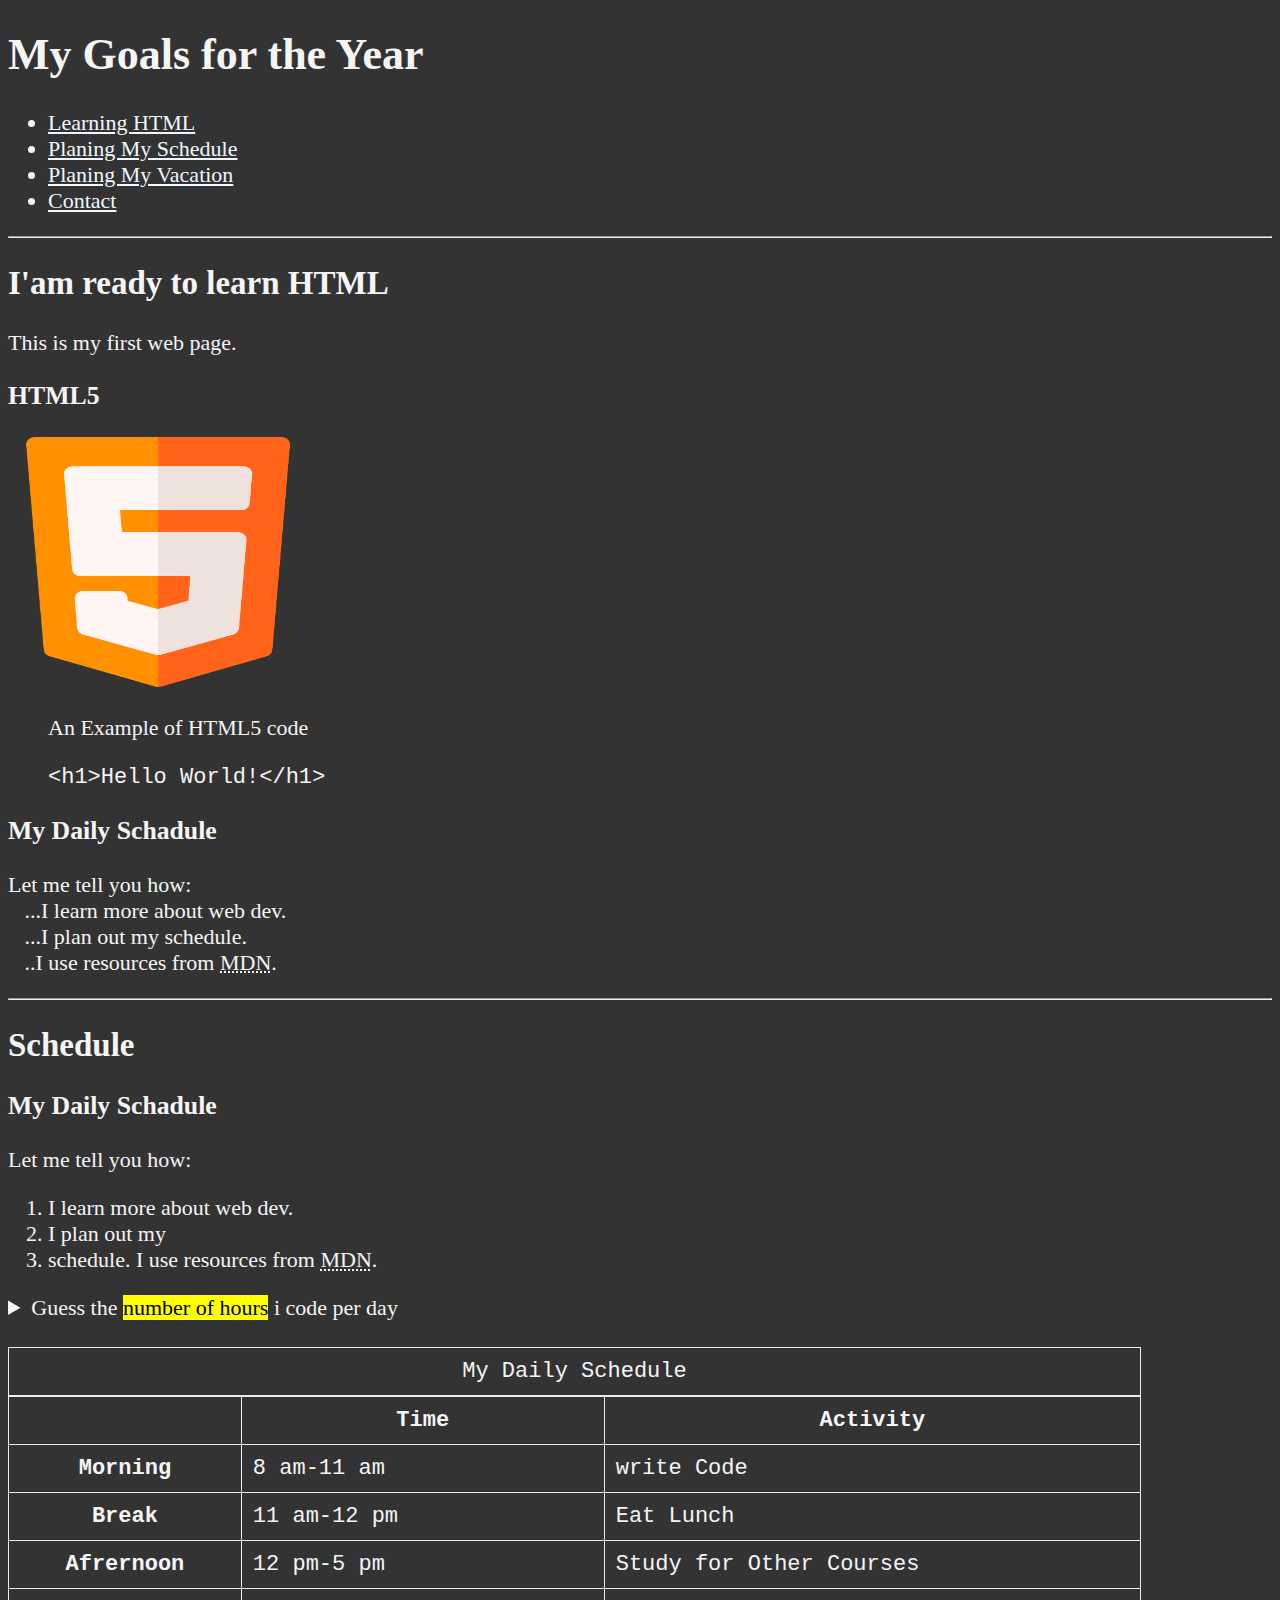
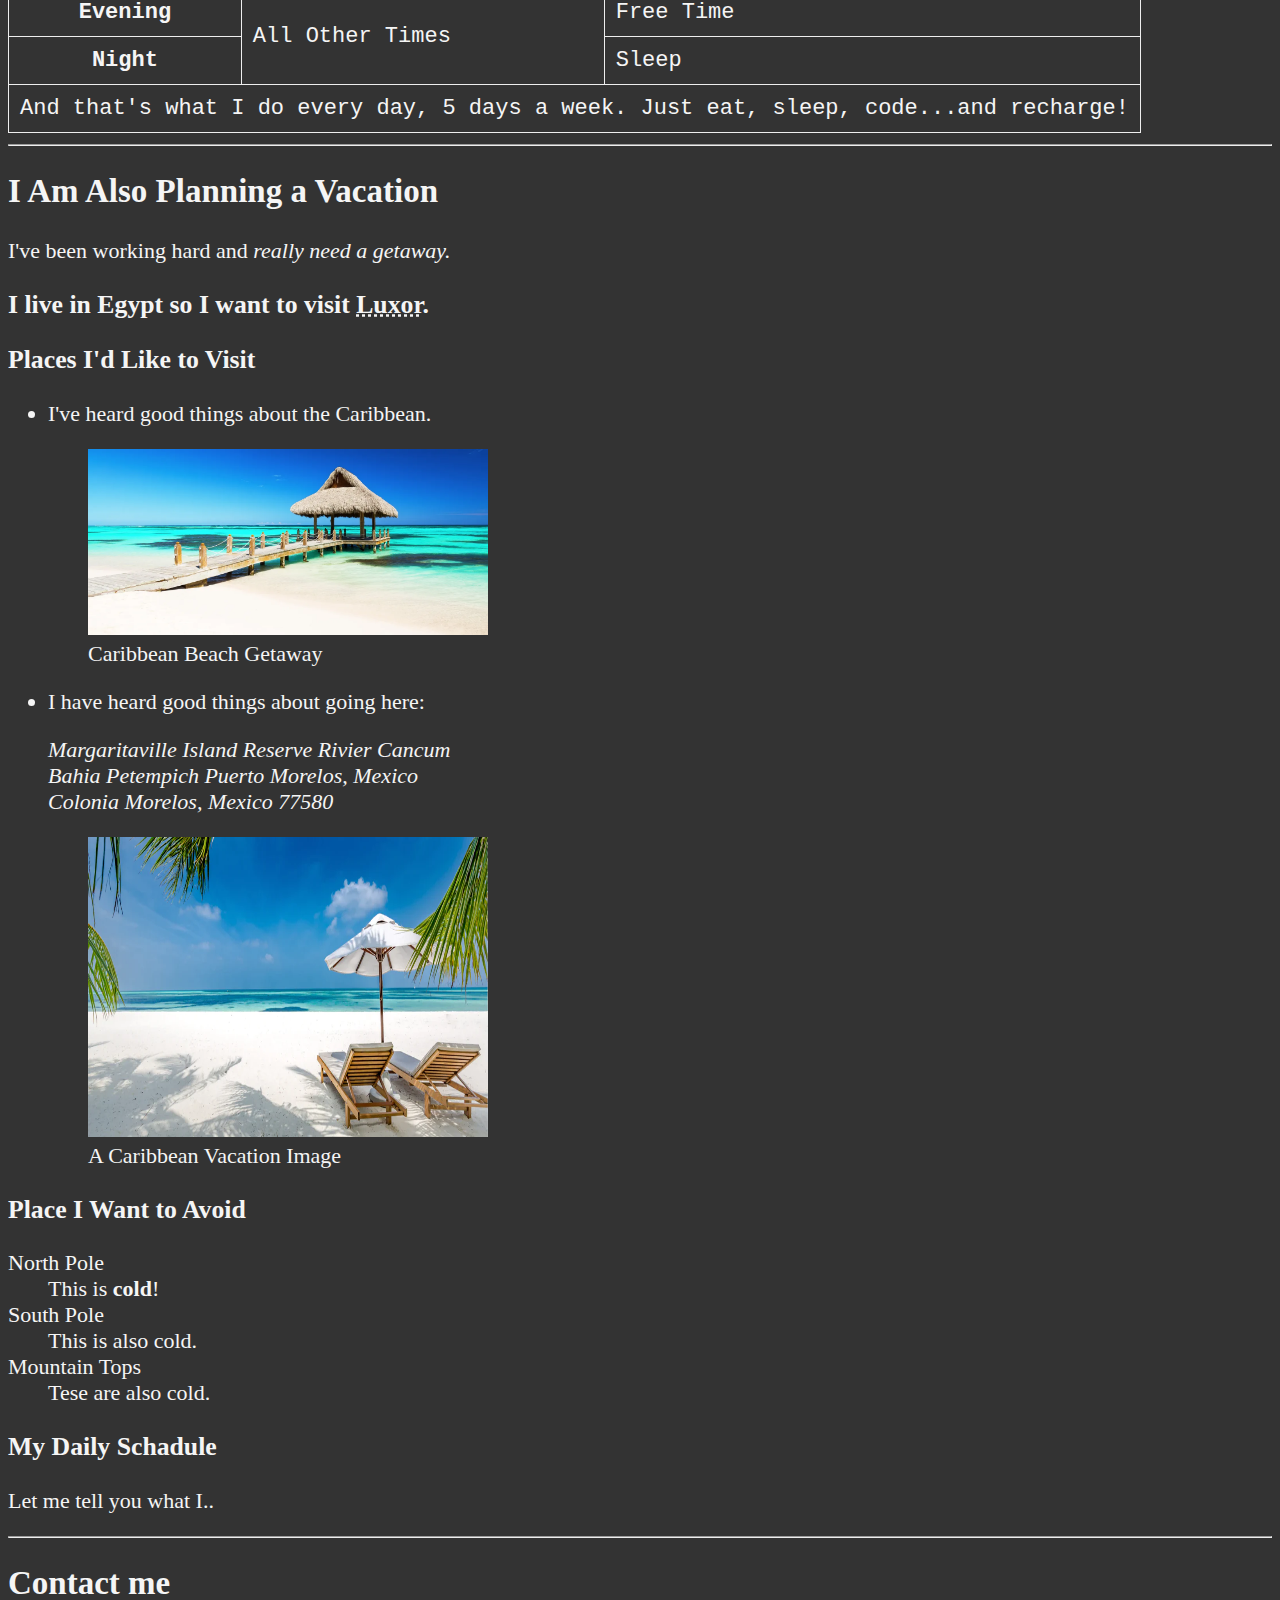
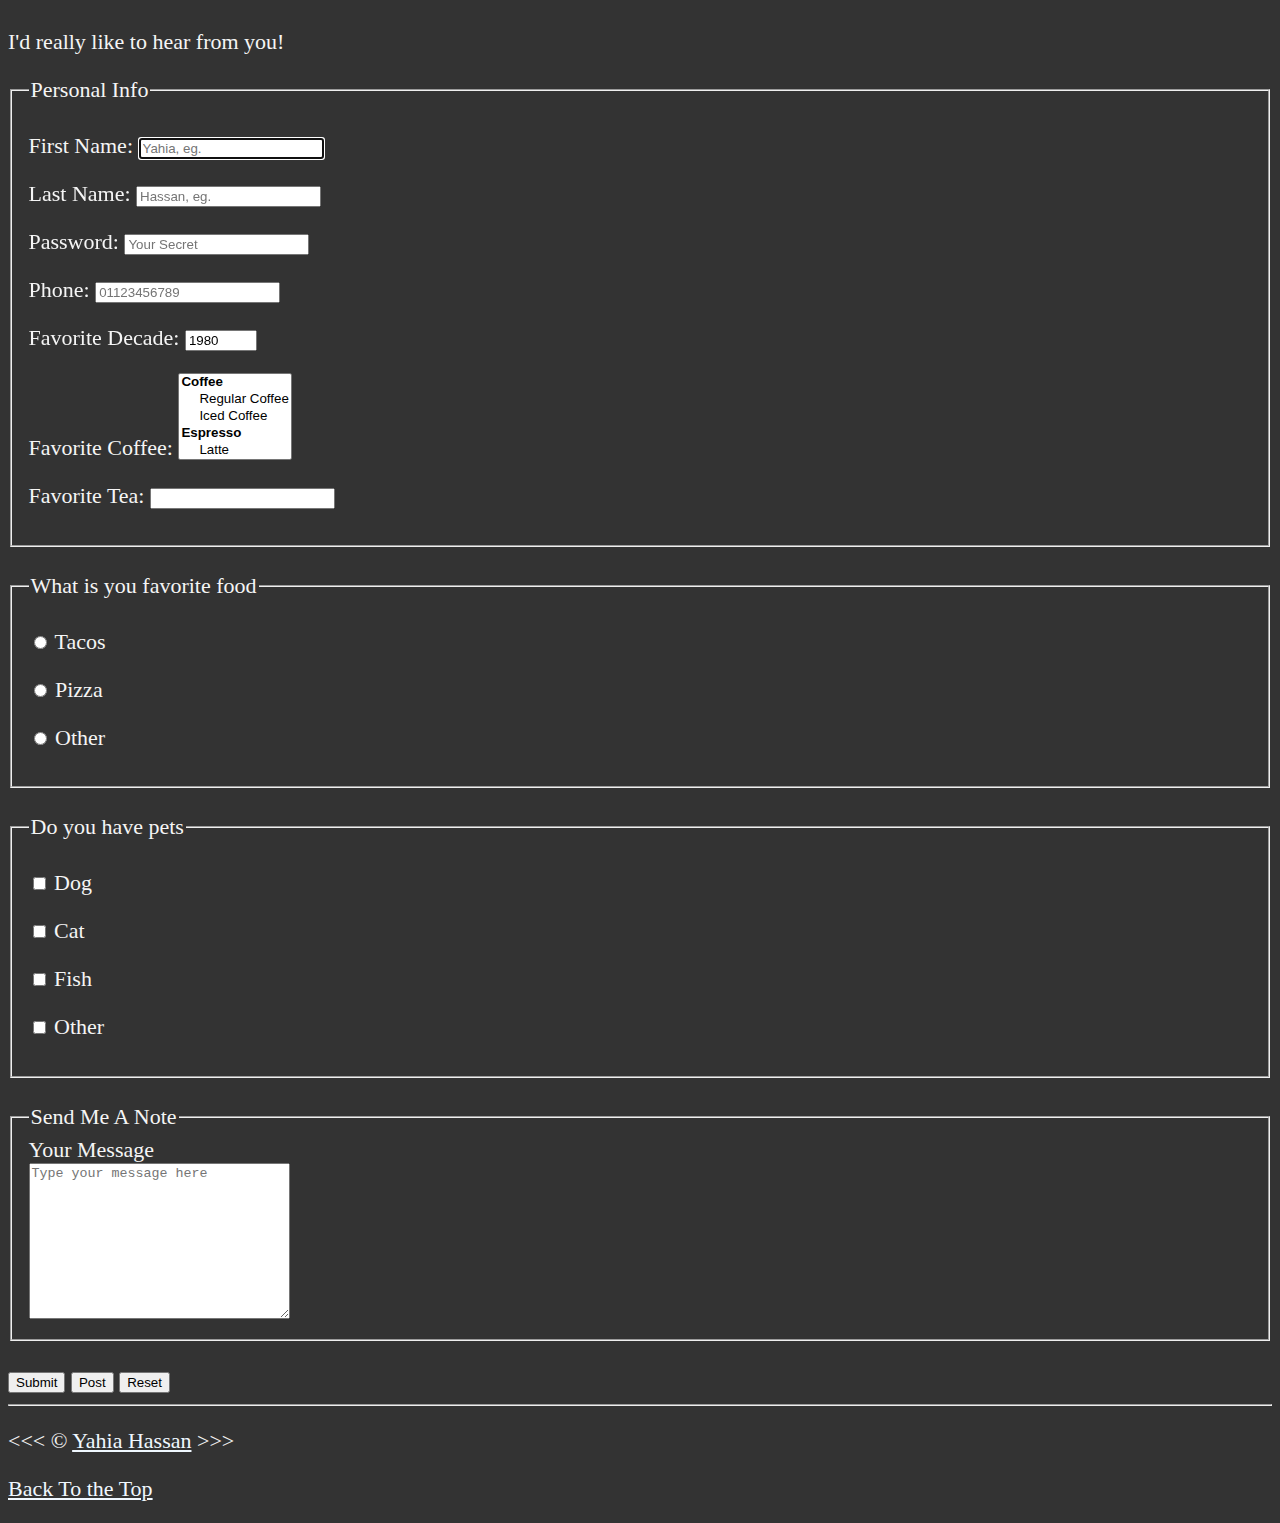
<file: #01- HTML/index.html>
<!DOCTYPE html>
<html lang="en">
  <head>
    <meta charset="UTF-8" />
    <meta name="author" content="Yahia Hassan" />
    <meta
      name="Description"
      content="This page contains all things I am learing how to create as I learn HTML."
    />
    <title>My first page</title>
    <link rel="icon" href="/img/icon.png" type="image/x-icon" />
    <link rel="stylesheet" href="main.css" type="text/css" />
  </head>

  <body>
    <header>
      <h1>My Goals for the Year</h1>
      <nav aria-label="primary-navigation">
        <ul>
          <li>
            <a href="#html">Learning HTML</a>
          </li>
          <li><a href="#schedule">Planing My Schedule</a></li>
          <li><a href="#vacation">Planing My Vacation</a></li>
          <li><a href="#contact">Contact</a></li>
        </ul>
      </nav>
    </header>
    <main>
      <hr />
      <article id="html">
        <h2>I'am ready to learn HTML</h2>
        <p>This is my first web page.</p>
        <section>
          <h3>HTML5</h3>
          <img
            src="img/icon.png"
            alt="HTML5 Logo"
            title="I am learning HTML."
            width="300"
            height="250"
          />
          <figure>
            <figcaption>An Example of HTML5 code</figcaption>
            <p><code>&lt;h1&gt;Hello World!&lt;/h1&gt;</code></p>
          </figure>
        </section>
        <section>
          <h3>My Daily Schadule</h3>
          <p>
            Let me tell you how: <br />&nbsp;&nbsp;&nbsp;...I learn more about
            web dev. <br />&nbsp;&nbsp;&nbsp;...I plan out my schedule.
            <br />&nbsp;&nbsp;&nbsp;..I use resources from
            <abbr title="Mozila Developer Network">MDN</abbr>.
          </p>
        </section>
      </article>

      <hr />

      <article id="schedule">
        <h2>Schedule</h2>
        <section>
          <h3>My Daily Schadule</h3>
          <p>Let me tell you how:</p>
          <ol>
            <li>I learn more about web dev.</li>
            <li>I plan out my</li>
            <li>
              schedule. I use resources from
              <abbr title="Mozila Developer Network">MDN</abbr>.
            </li>
          </ol>
          <aside>
            <details>
              <summary>
                Guess the <mark>number of hours</mark> i code per day
              </summary>
              <p>
                I start at <time datetime="08:00">8 am</time> and I write code
                for <time datetime="PT3H">3 hours</time> every morning.
              </p>
            </details>
          </aside>
          <br />
          <table>
            <caption>
              My Daily Schedule
            </caption>
            <thead>
              <tr>
                <th>&nbsp;</th>
                <th id="time" scope="col">Time</th>
                <th scope="col">Activity</th>
              </tr>
            </thead>
            <tbody>
              <tr>
                <th id="morning" scope="row">Morning</th>
                <td headers="time morning">
                  <time datetime="08:00">8 am</time>-<time datetime="11:00"
                    >11 am</time
                  >
                </td>
                <td>write Code</td>
              </tr>
              <tr>
                <th scope="row">Break</th>
                <td>
                  <time datetime="11:00">11 am</time>-<time datetime="12:00"
                    >12 pm</time
                  >
                </td>
                <td>Eat Lunch</td>
              </tr>
              <tr>
                <th scope="row">Afrernoon</th>
                <td>
                  <time datetime="12:00">12 pm</time>-<time datetime="17:00"
                    >5 pm</time
                  >
                </td>
                <td>Study for Other Courses</td>
              </tr>
              <tr>
                <th scope="row">Evening</th>
                <td rowspan="2">All Other Times</td>
                <td>Free Time</td>
              </tr>
              <tr>
                <th scope="row">Night</th>
                <td>Sleep</td>
              </tr>
            </tbody>
            <tfoot>
              <tr>
                <td colspan="3">
                  And that's what I do every day, 5 days a week. Just eat,
                  sleep, code...and recharge!
                </td>
              </tr>
            </tfoot>
          </table>
        </section>
      </article>

      <hr />

      <!-- br*150 -->

      <article id="vacation">
        <h2>I Am Also Planning a Vacation</h2>
        <p>I've been working hard and <em>really need a getaway.</em></p>
        <h3>
          I live in Egypt so I want to visit
          <abbr title="An acient city in Egypt">Luxor</abbr>.
        </h3>
        <section>
          <h3>Places I'd Like to Visit</h3>
          <ul>
            <li>
              <p>I've heard good things about the Caribbean.</p>

              <figure>
                <img
                  src="img/caribbean-1400x650.webp"
                  alt="Caribbean Beach"
                  title="I want to visit caribbean beach."
                  width="400"
                  loading="lazy"
                />
                <figcaption>Caribbean Beach Getaway</figcaption>
              </figure>
            </li>
            <li>
              <p>I have heard good things about going here:</p>
              <address>
                Margaritaville Island Reserve Rivier Cancum <br />
                Bahia Petempich Puerto Morelos, Mexico <br />
                Colonia Morelos, Mexico 77580 <br />
              </address>
              <figure>
                <img
                  src="img/vacation.webp"
                  alt="Cancun Vacation"
                  title="It's 5 o'clock somewhere!"
                  loading="lazy"
                  width="400"
                  height="300"
                />
                <figcaption>A Caribbean Vacation Image</figcaption>
              </figure>
            </li>
          </ul>
        </section>
        <!-- TODO: Add more places -->
        <section>
          <h3>Place I Want to Avoid</h3>
          <dl>
            <dt>North Pole</dt>
            <dd>This is <strong>cold</strong>!</dd>
            <dt>South Pole</dt>
            <dd>This is also cold.</dd>
            <dt>Mountain Tops</dt>
            <dd>Tese are also cold.</dd>
          </dl>
          <h3>My Daily Schadule</h3>
          <p>Let me tell you what I..</p>
        </section>
      </article>
      <hr />
      <!-- contact form -->
      <article id="contact">
        <h2>Contact me</h2>
        <p>I'd really like to hear from you!</p>
        <form action="https://httpbin.org/get" method="get">
          <fieldset>
            <legend>Personal Info</legend>
            <p>
              <label for="firstName">First Name: </label>
              <input
                type="text"
                name="firstName"
                id="firstName"
                placeholder="Yahia, eg."
                autocomplete="on"
                required
                autofocus
              />
            </p>
            <p>
              <label for="lastName">Last Name: </label>
              <input
                type="text"
                name="lastName"
                id="lastName"
                placeholder="Hassan, eg."
                autocomplete="on"
                required
              />
            </p>
            <p>
              <label for="password">Password: </label>
              <input
                type="password"
                name="password"
                id="password"
                placeholder="Your Secret"
                required
              />
            </p>
            <p>
              <label for="phone">Phone: </label>
              <input
                type="tel"
                name="phone"
                id="phone"
                placeholder="01123456789"
                pattern="01[0-9]{9}"
                required
              />
            </p>
            <p>
              <label for="decade">Favorite Decade: </label>
              <input
                type="number"
                name="decade"
                id="decade"
                min="1950"
                max="2020"
                step="10"
                value="1980"
                required
              />
            </p>
            <p>
              <label for="coffee">Favorite Coffee:</label>
              <select name="coffee" id="coffee" multiple size="5">
                <optgroup label="Coffee">
                  <option value="regular coffee">Regular Coffee</option>
                  <option value="iced coffee">Iced Coffee</option>
                </optgroup>
                <optgroup label="Espresso">
                  <option value="ltte">Latte</option>
                  <option value="cappuccino">Cappuccino</option>
                  <option value="cortado">Cortado</option>
                  <option value="americano">Americano</option>
                </optgroup>
                <option value="other coffee">Other</option>
              </select>
            </p>
            <p>
              <label for="tea">Favorite Tea:</label>
              <input type="text" name="tea" id="tea" list="tea-list" />
              <datalist id="tea-list">
                <option value="Red Tea"></option>
                <option value="Green Tea"></option>
                <option value="English Tea"></option>
                <option value="Bold Tea"></option>
                <option value="Ice Tea"></option>
                <option value="Other Tea"></option>
              </datalist>
            </p>
          </fieldset>
          <br />
          <fieldset>
            <legend>What is you favorite food</legend>
            <p>
              <input type="radio" name="food" id="tacos" value="tacos" />
              <label for="tacos">Tacos</label>
            </p>
            <p>
              <input type="radio" name="food" id="pizza" value="pizza" />
              <label for="pizza">Pizza</label>
            </p>
            <p>
              <input
                type="radio"
                name="food"
                id="Other food"
                value="Other Food"
              />
              <label for="Other Food">Other</label>
            </p>
          </fieldset>
          <br />
          <fieldset>
            <legend>Do you have pets</legend>
            <p>
              <input type="checkbox" id="dog" name="dog" value="dog"/>
              <label for="dog">Dog</label>
            </p>
            <p>
              <input type="checkbox" id="cat" name="cat" value="cat"/>
              <label for="cat">Cat</label>
            </p>
            <p>
              <input type="checkbox" id="fish" name="fish" value="fish"/>
              <label for="fish">Fish</label>
            </p>
            <p>
              <input type="checkbox" id="otherPiots" name="otherPiots" value="otherPiots"/>
              <label for="otherPiots">Other</label>
            </p>
          </fieldset>
          <br>
          <fieldset>
            <legend>Send Me A Note</legend>
            <label for="message">Your Message</label>
            <br>
            <textarea name="message" id="message" cols="30" rows="10" placeholder="Type your message here"></textarea>
          </fieldset>
          <br>
          <button type="submit">Submit</button>
          <button type="submit" formaction="https://htttpbin.org/post" formmethod="post">Post</button>
          <button type="reset">Reset</button>
        </form>
      </article>
    </main>

    <hr />

    <footer>
      <p>
        &lt;&lt;&lt; &copy; <a href="about.html">Yahia Hassan</a> &gt;&gt;&gt;
      </p>
      <p>
        <a href="#">Back To the Top</a>
      </p>
    </footer>
  </body>
</html>
</file>
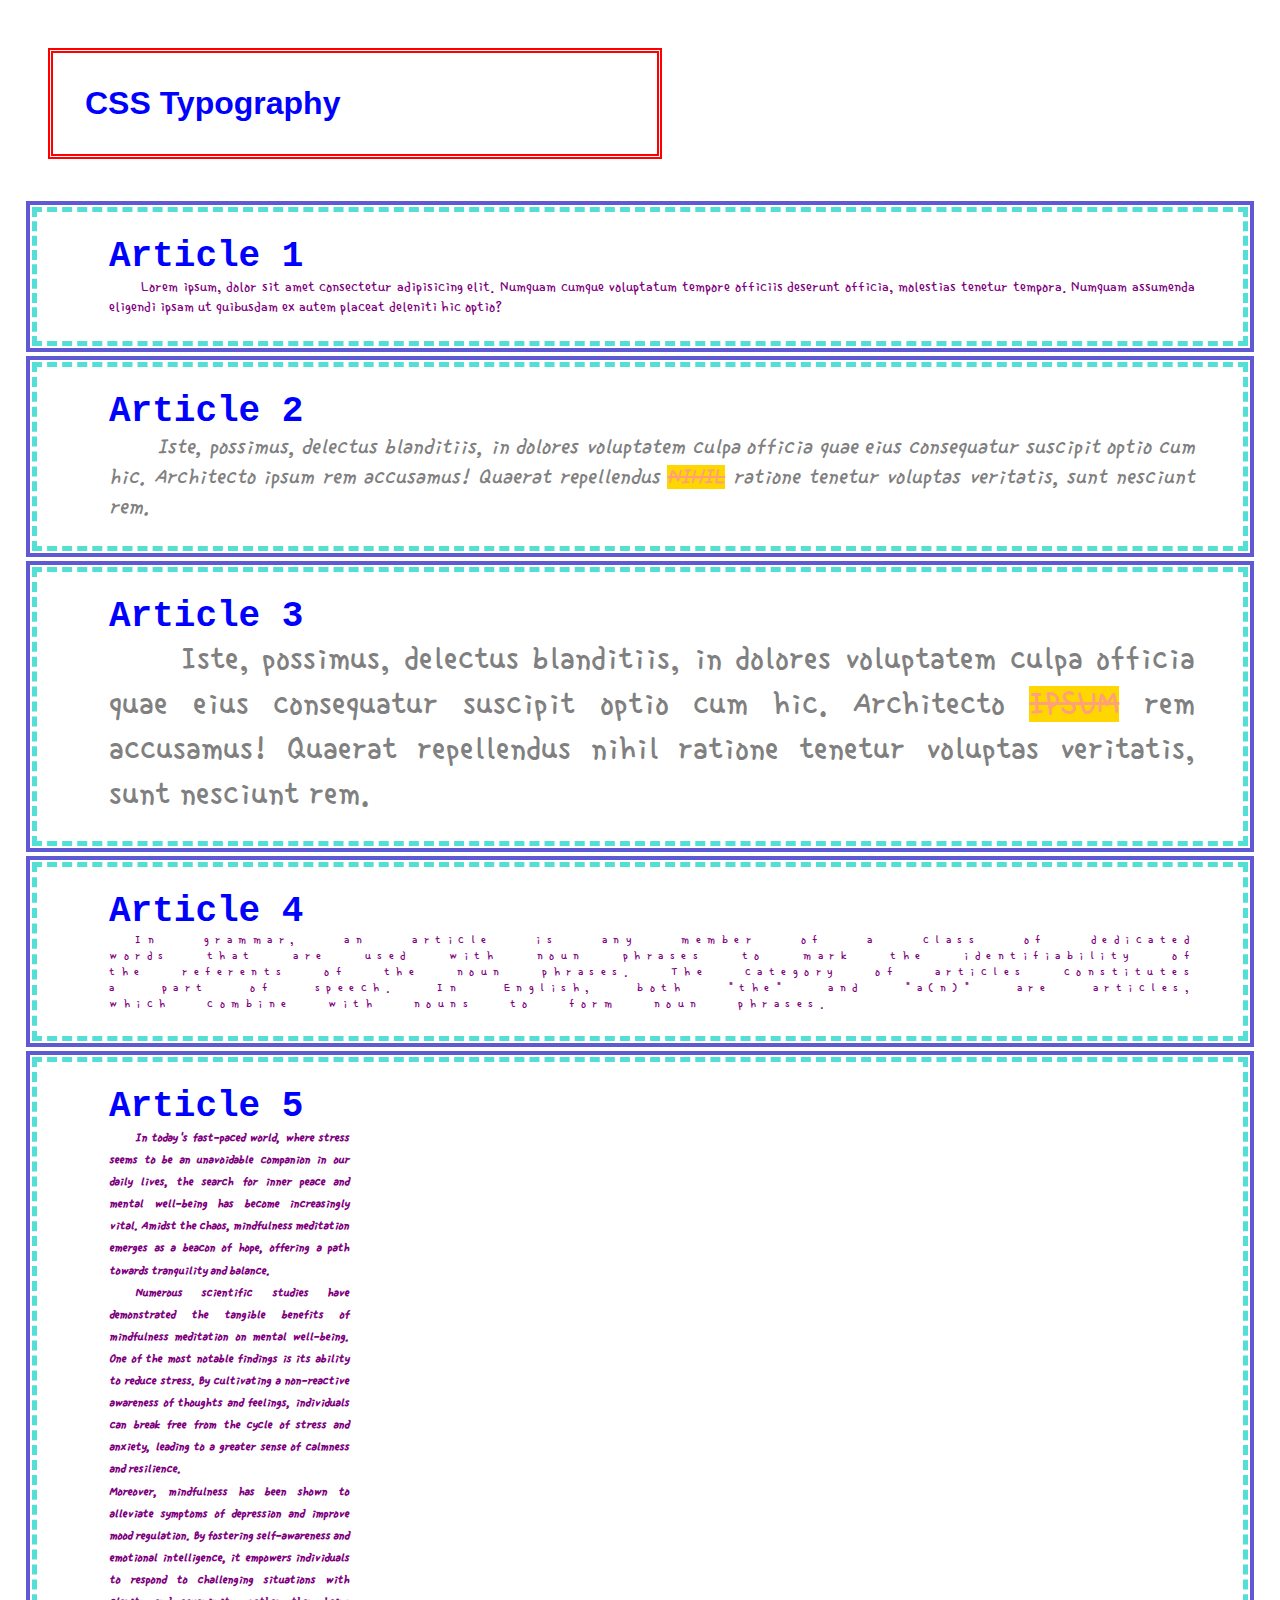
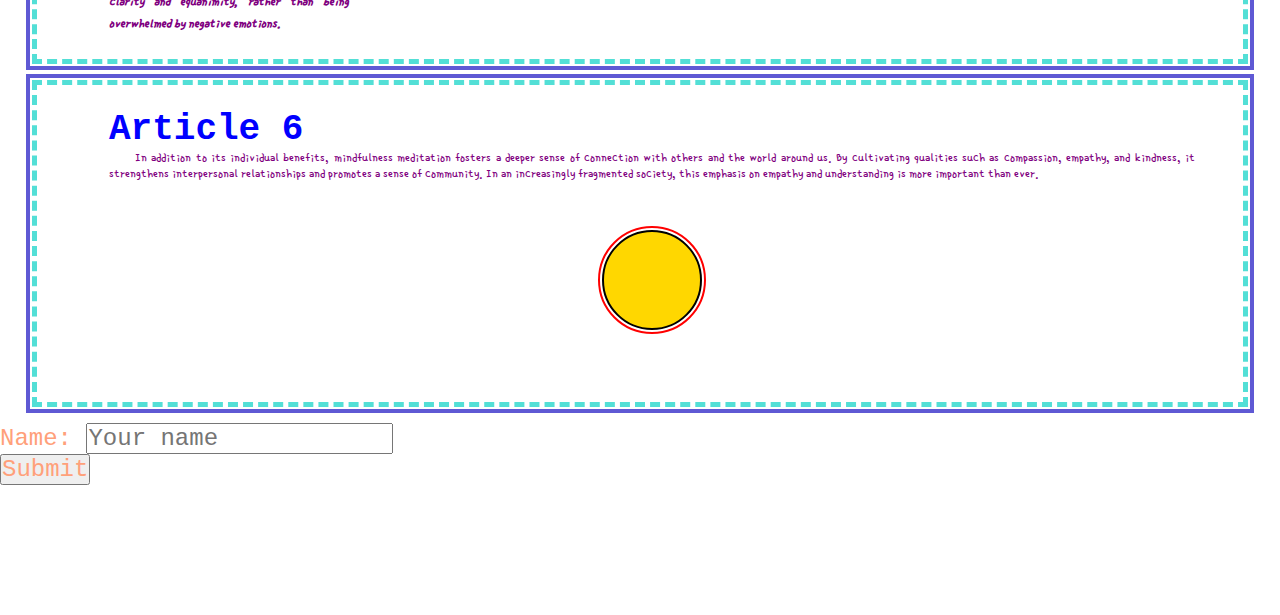
<file: #02- CSS/index.html>
<!DOCTYPE html>
<html lang="en">

<head>
    <meta charset="UTF-8">
    <meta http-equiv="X-UA-Compatible" content="IE=edge">
    <meta name="viewport" content="width=device-width, initial-scale=1.0">
    <title>CSS Typography</title>
    <link rel="stylesheet" href="style.css">
</head>

<body>
    <header>
        <h1>CSS Typography</h1>
    </header>
    <main>
        <article class="container">
            <h2>Article 1</h2>
            <p class="first">Lorem ipsum, dolor sit amet consectetur adipisicing elit. Numquam cumque voluptatum tempore officiis
                deserunt
                officia, molestias tenetur tempora. Numquam assumenda eligendi ipsam ut quibusdam ex autem placeat
                deleniti
                hic optio?</p>
        </article>
        <article class="container">
            <h2>Article 2</h2>
            <p id="second" class="gray">Iste, possimus, delectus blanditiis, in dolores voluptatem culpa officia quae
                eius
                consequatur
                suscipit optio
                cum hic. Architecto ipsum rem accusamus! Quaerat repellendus <span class="highlight">nihil</span>
                ratione tenetur voluptas
                veritatis,
                sunt
                nesciunt rem.</p>
        </article>
        <article class="container">
            <h2>Article 3</h2>
            <p class="gray" id="third">Iste, possimus, delectus blanditiis, in dolores voluptatem culpa officia quae eius
                consequatur
                suscipit optio
                cum hic. Architecto <span class="highlight">ipsum</span> rem accusamus! Quaerat repellendus nihil
                ratione tenetur voluptas
                veritatis,
                sunt
                nesciunt rem.</p>
        </article>
        <article class="container">
            <h2>Article 4</h2>
            <p class="article-4">
                In grammar, an article is any member of a class of dedicated words that are used with noun phrases to mark the identifiability of the referents of the noun phrases. The category of articles constitutes a part of speech. In English, both "the" and "a(n)" are articles, which combine with nouns to form noun phrases.
            </p>
        </article>
        <article class="container">
            <h2>Article 5</h2>
            <p class="article-5">
                In today's fast-paced world, where stress seems to be an unavoidable companion in our daily lives, the search for inner peace and mental well-being has become increasingly vital. Amidst the chaos, mindfulness meditation emerges as a beacon of hope, offering a path towards tranquility and balance.
            </p>
            <p class="article-5">
                Numerous scientific studies have demonstrated the tangible benefits of mindfulness meditation on mental well-being. One of the most notable findings is its ability to reduce stress. By cultivating a non-reactive awareness of thoughts and feelings, individuals can break free from the cycle of stress and anxiety, leading to a greater sense of calmness and resilience.
                <br>
                Moreover, mindfulness has been shown to alleviate symptoms of depression and improve mood regulation. By fostering self-awareness and emotional intelligence, it empowers individuals to respond to challenging situations with clarity and equanimity, rather than being overwhelmed by negative emotions.


            </p>
        </article>
        <article class="container">
            <h2>Article 6</h2>
            <p class="article-6">
                In addition to its individual benefits, mindfulness meditation fosters a deeper sense of connection with others and the world around us. By cultivating qualities such as compassion, empathy, and kindness, it strengthens interpersonal relationships and promotes a sense of community. In an increasingly fragmented society, this emphasis on empathy and understanding is more important than ever.
            </p>
            <div class="circle"></div>
        </article>
        <form>
            <label for="name">Name: </label>
            <input type="text" id="name" placeholder="Your name">
            <br>
            <button type="submit">Submit</button>
        </form>
    </main>
</body>

</html>
</file>
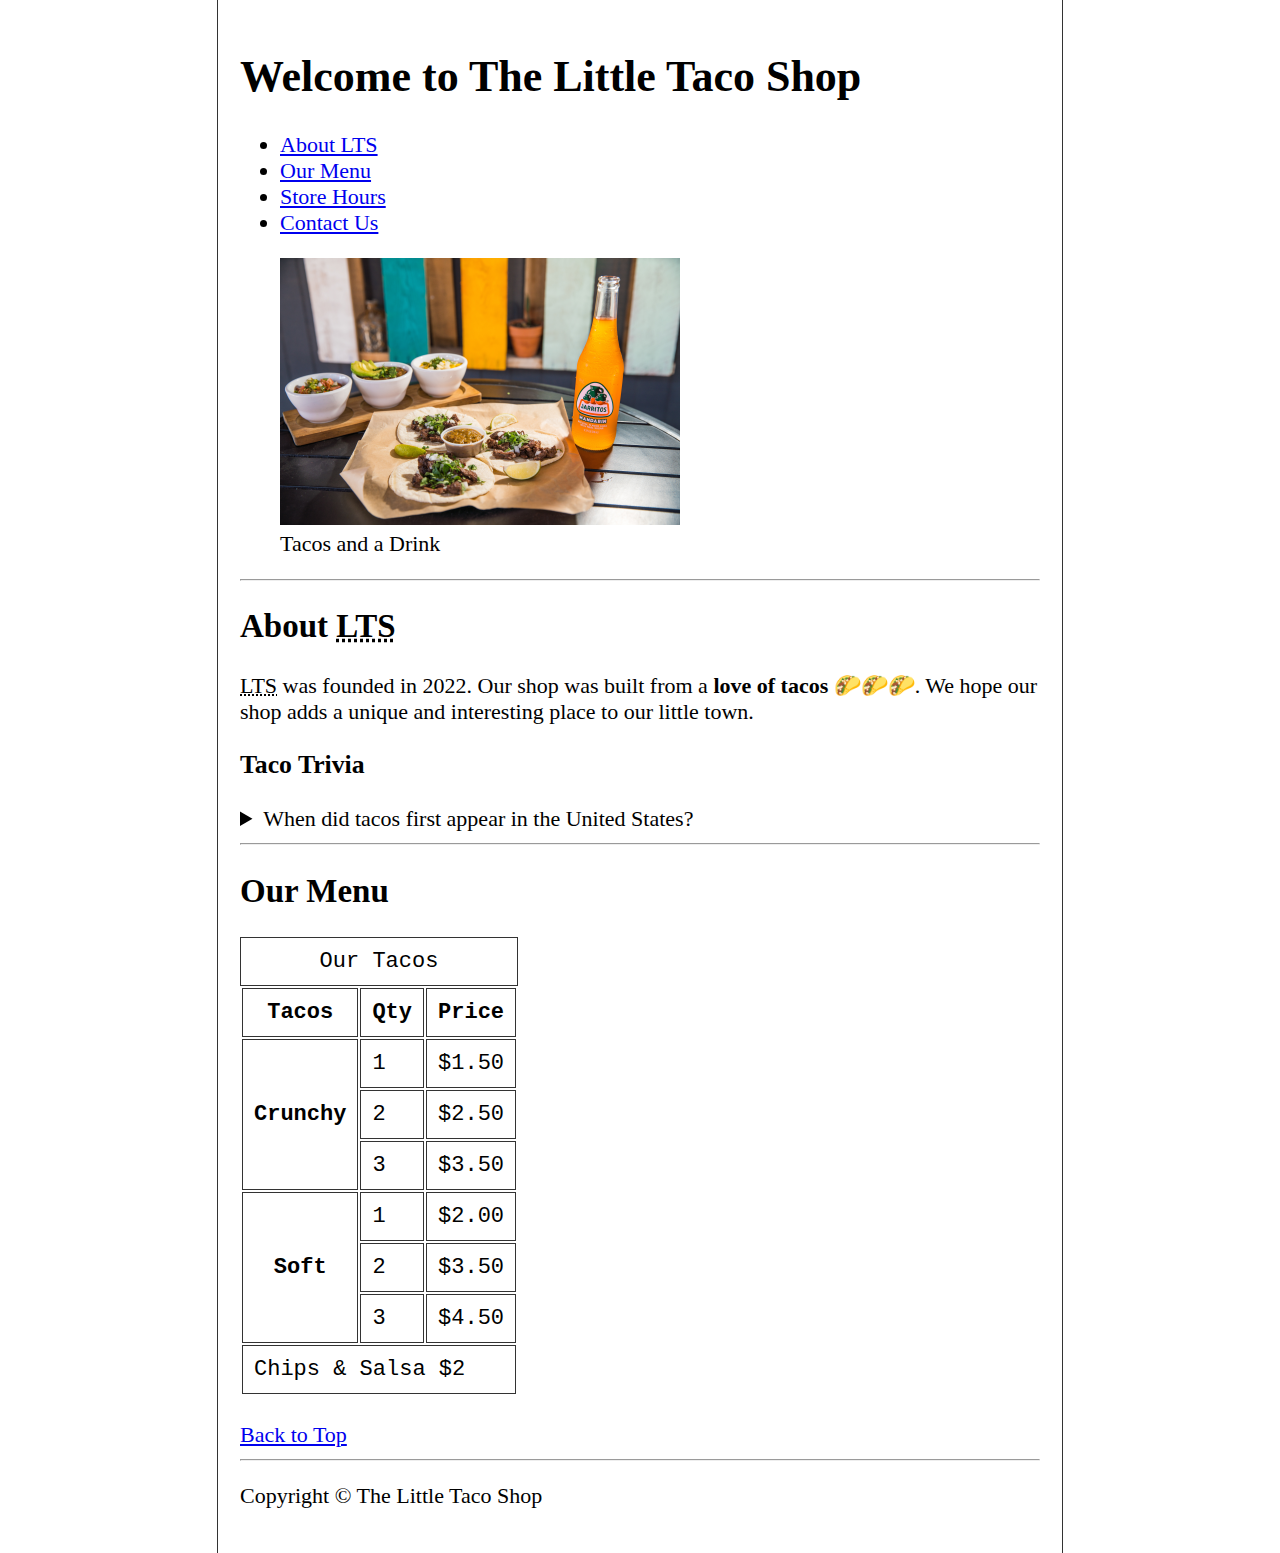
<file: #01- HTML/project/index.html>
<!DOCTYPE html>
<html lang="en">
  <head>
    <meta charset="UTF-8">
    <meta name="author" content="Yahia Hassan">
    <meta
      name="description"
      content="The official website for Little Tacos Shop"
    >
    <title>The Little Taco Shop</title>
    <link rel="stylesheet" href="css/style.css" type="text/css" >
    <link rel="shortcut icon" href="favicon.ico" type="image/x-icon" >
  </head>
  <body>
    <header>
      <h1>Welcome to The Little Taco Shop</h1>
      <nav>
        <ul>
          <li><a href="#about">About LTS</a></li>
          <li><a href="#menu">Our Menu</a></li>
          <li><a href="hours.html">Store Hours</a></li>
          <li><a href="contact.html">Contact Us</a></li>
        </ul>
      </nav>
      <figure>
        <img
          src="./img/tacos_and_drink_400x267.png"
          alt="Tacos and a drink from TLS"
        >
        <figcaption>Tacos and a Drink</figcaption>
      </figure>
    </header>
    <hr>
    <main>
      <article id="about">
        <h2>About <abbr title="Little Taco Shop">LTS</abbr></h2>
          <p>
            <abbr title="Little Taco Shop">LTS</abbr> was founded in 2022. Our
            shop was built from a <strong>love of tacos</strong> 🌮🌮🌮. We hope
            our shop adds a unique and interesting place to our little town.
          </p>
          <h3>Taco Trivia</h3>
          <aside>
            <details>
              <summary>
                When did tacos first appear in the United States?
              </summary>
              <p>
                Jeffrey M. Pilcher, taco historian and professor of history at
                the University of Minnesota, says the eatliest mention of tacos
                in the United States are in a newspaper from <time datatime="1905">1905</time> (Source: <code>
                <a href="https://Smithsonianmag.com/arts-culture/where-did-the-taco-come-from-81228162/" target="_blank"> Smithsonian Magazine</a></code>
              </p>
            </details>
          </aside>
      </article>
      <hr>
      <article id="menu">
        <h2>Our Menu</h2>
          <table>
            <caption>
              Our Tacos
            </caption>
            <thead>
              <tr>
                <th scope="col">Tacos</th>
                <th id="Qty" scope="col">Qty</th>
                <th id="price" scope="col">Price</th>
              </tr>
            </thead>
            <tbody>
              <tr>
                <th rowspan="3" scope="row">Crunchy</th>
                <td>1</td>
                <td>$1.50</td>
              </tr>
              <tr>
                <td>2</td>
                <td>$2.50</td>
              </tr>
              <tr>
                <td>3</td>
                <td>$3.50</td>
              </tr>
              <tr>
                <th rowspan="3" scope="row">Soft</th>
                <td>1</td>
                <td>$2.00</td>
              </tr>
              <tr>
                <td>2</td>
                <td>$3.50</td>
              </tr>
              <tr>
                <td>3</td>
                <td>$4.50</td>
              </tr>
            </tbody>
            <tfoot>
              <tr>
                <td colspan="3">Chips & Salsa $2</td>
              </tr>
            </tfoot>
          </table>
        <br>
      </article>
      <a href="#">Back to Top</a>
    </main>
    <hr>
    <footer>
      <p>Copyright &copy; The Little Taco Shop</p>
    </footer>
  </body>
</html>
</file>
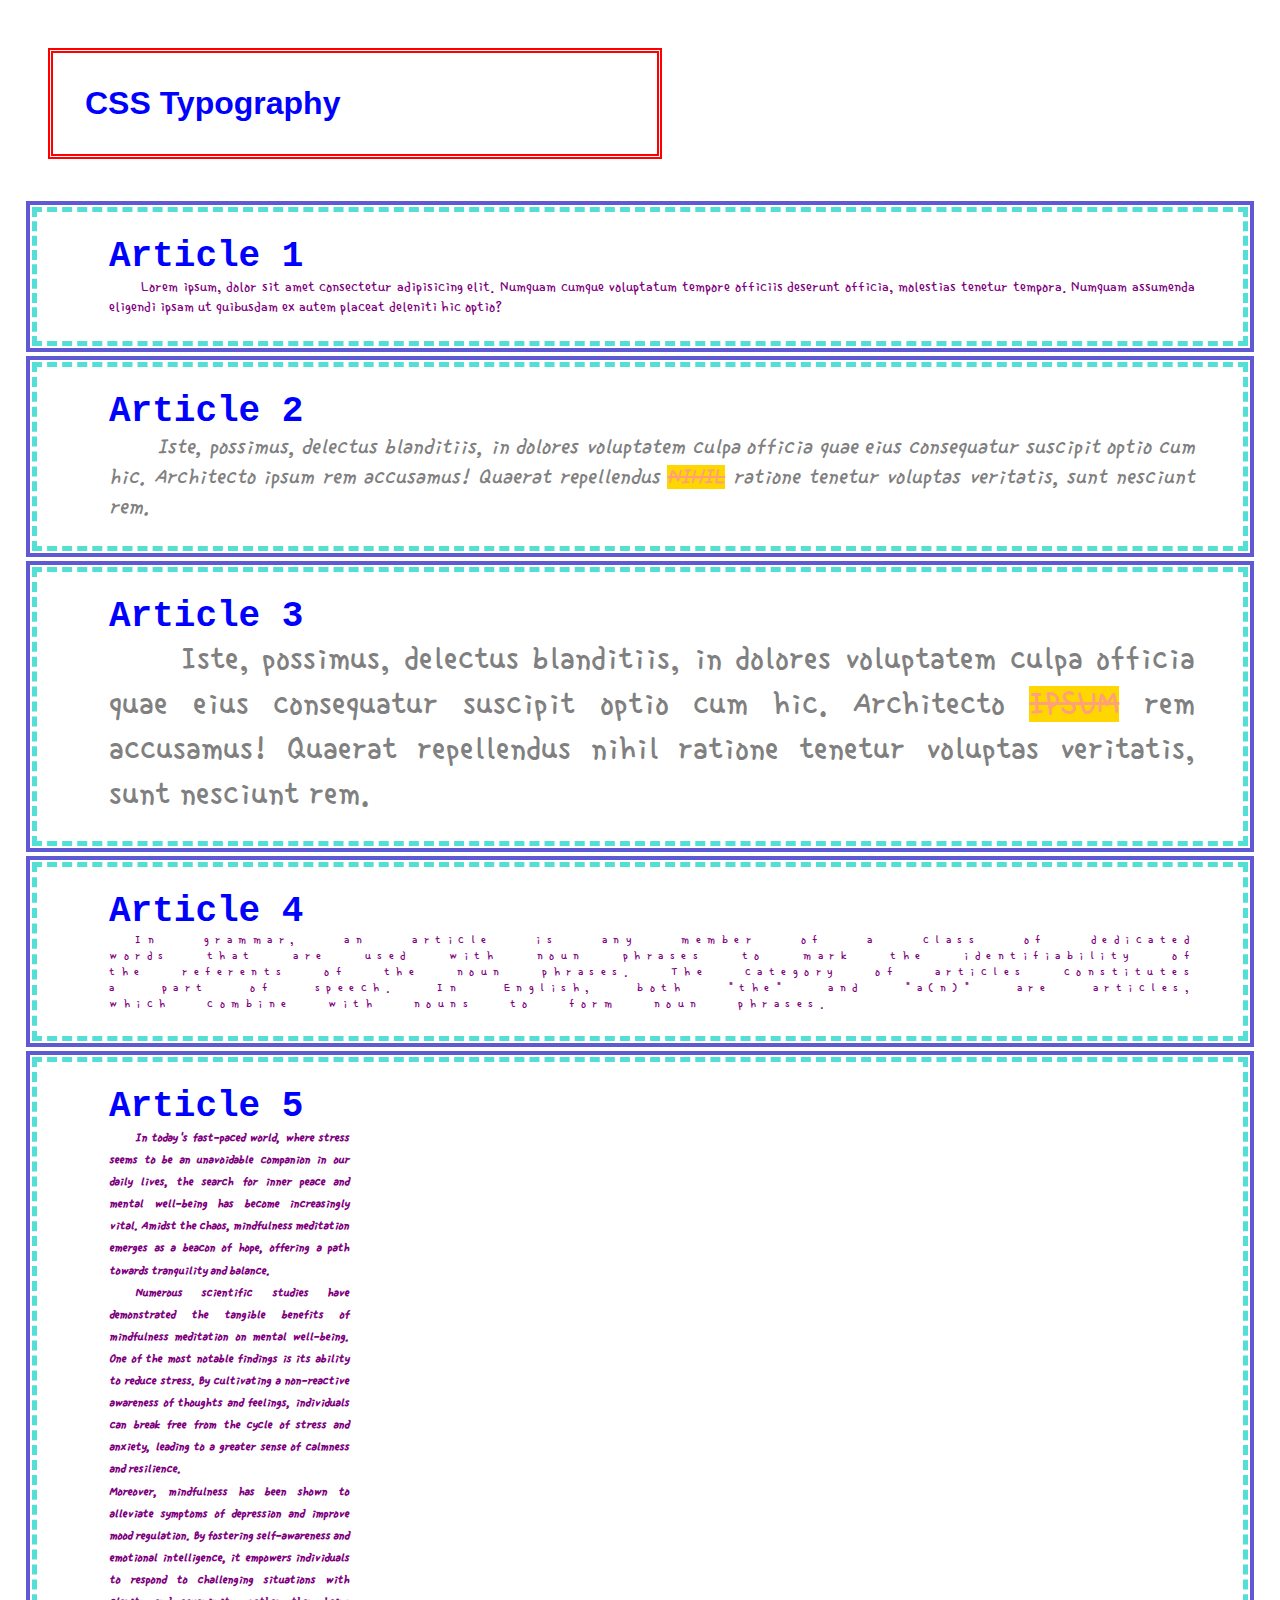
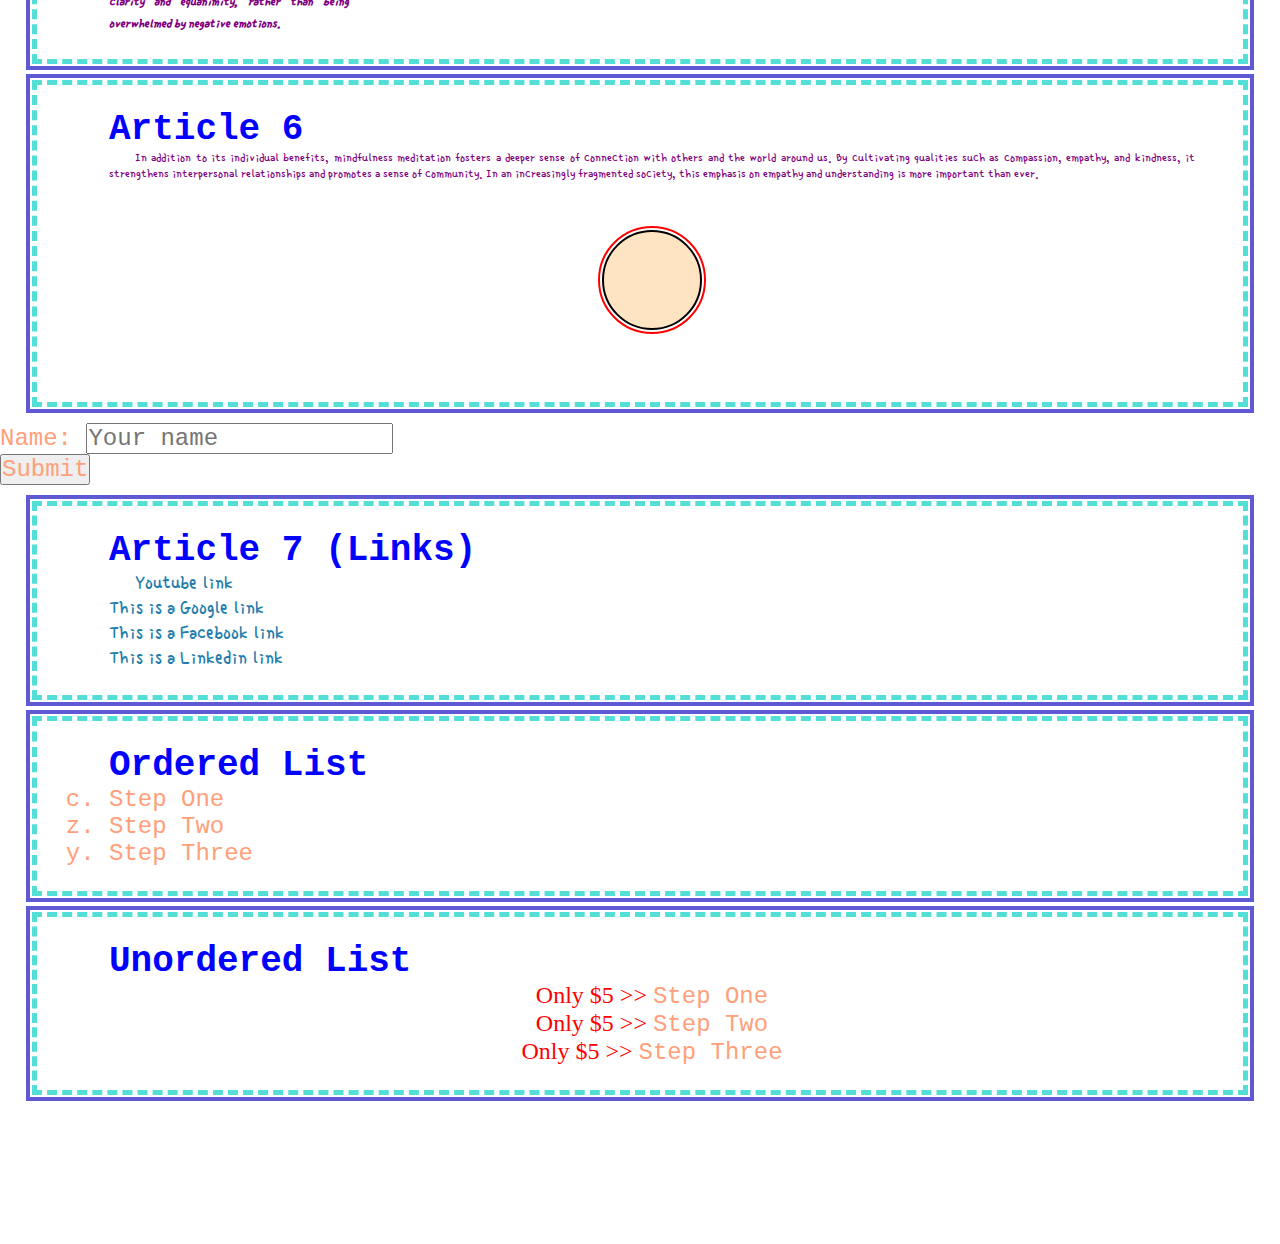
<file: #02- CSS/part 1/index.html>
<!DOCTYPE html>
<html lang="en">

<head>
    <meta charset="UTF-8">
    <meta http-equiv="X-UA-Compatible" content="IE=edge">
    <meta name="viewport" content="width=device-width, initial-scale=1.0">
    <title>CSS Typography</title>
    <link rel="stylesheet" href="style.css">
</head>

<body>
    <header>
        <h1>CSS Typography</h1>
    </header>
    <main>
        <article class="container">
            <h2>Article 1</h2>
            <p class="first">Lorem ipsum, dolor sit amet consectetur adipisicing elit. Numquam cumque voluptatum tempore officiis
                deserunt
                officia, molestias tenetur tempora. Numquam assumenda eligendi ipsam ut quibusdam ex autem placeat
                deleniti
                hic optio?</p>
        </article>
        <article class="container">
            <h2>Article 2</h2>
            <p id="second" class="gray">Iste, possimus, delectus blanditiis, in dolores voluptatem culpa officia quae
                eius
                consequatur
                suscipit optio
                cum hic. Architecto ipsum rem accusamus! Quaerat repellendus <span class="highlight">nihil</span>
                ratione tenetur voluptas
                veritatis,
                sunt
                nesciunt rem.</p>
        </article>
        <article class="container">
            <h2>Article 3</h2>
            <p class="gray" id="third">Iste, possimus, delectus blanditiis, in dolores voluptatem culpa officia quae eius
                consequatur
                suscipit optio
                cum hic. Architecto <span class="highlight">ipsum</span> rem accusamus! Quaerat repellendus nihil
                ratione tenetur voluptas
                veritatis,
                sunt
                nesciunt rem.</p>
        </article>
        <article class="container">
            <h2>Article 4</h2>
            <p class="article-4">
                In grammar, an article is any member of a class of dedicated words that are used with noun phrases to mark the identifiability of the referents of the noun phrases. The category of articles constitutes a part of speech. In English, both "the" and "a(n)" are articles, which combine with nouns to form noun phrases.
            </p>
        </article>
        <article class="container">
            <h2>Article 5</h2>
            <p class="article-5">
                In today's fast-paced world, where stress seems to be an unavoidable companion in our daily lives, the search for inner peace and mental well-being has become increasingly vital. Amidst the chaos, mindfulness meditation emerges as a beacon of hope, offering a path towards tranquility and balance.
            </p>
            <p class="article-5">
                Numerous scientific studies have demonstrated the tangible benefits of mindfulness meditation on mental well-being. One of the most notable findings is its ability to reduce stress. By cultivating a non-reactive awareness of thoughts and feelings, individuals can break free from the cycle of stress and anxiety, leading to a greater sense of calmness and resilience.
                <br>
                Moreover, mindfulness has been shown to alleviate symptoms of depression and improve mood regulation. By fostering self-awareness and emotional intelligence, it empowers individuals to respond to challenging situations with clarity and equanimity, rather than being overwhelmed by negative emotions.


            </p>
        </article>
        <article class="container">
            <h2>Article 6</h2>
            <p class="article-6">
                In addition to its individual benefits, mindfulness meditation fosters a deeper sense of connection with others and the world around us. By cultivating qualities such as compassion, empathy, and kindness, it strengthens interpersonal relationships and promotes a sense of community. In an increasingly fragmented society, this emphasis on empathy and understanding is more important than ever.
            </p>
            <div class="circle"></div>
        </article>
        <form>
            <label for="name">Name: </label>
            <input type="text" id="name" placeholder="Your name">
            <br>
            <button type="submit">Submit</button>
        </form>
        <article id="article-7" class="container">
            <h2>Article 7 (Links)</h2>
            <p>
                <a href="https://youtube.com">Youtube link</a>
                <br>
                <a href="https://google.com">This is a Google link</a>
                <br>
                <a href="https://facebook.com">This is a Facebook link</a>
                <br>
                <a href="https://linkedin.com">This is a Linkedin link</a>
            </p>
        </article>
        <article class="container">
            <h2>Ordered List</h2>
            <ol start="3" reversed>
                <li>Step One</li>
                <li value="26">Step Two</li>
                <li>Step Three</li>
            </ol>
        </article>
        <article class="container">
            <h2>Unordered List</h2>
            <ul>
                <li>Step One</li>
                <li>Step Two</li>
                <li>Step Three</li>
            </ul>
        </article>
    </main>
</body>

</html>
</file>
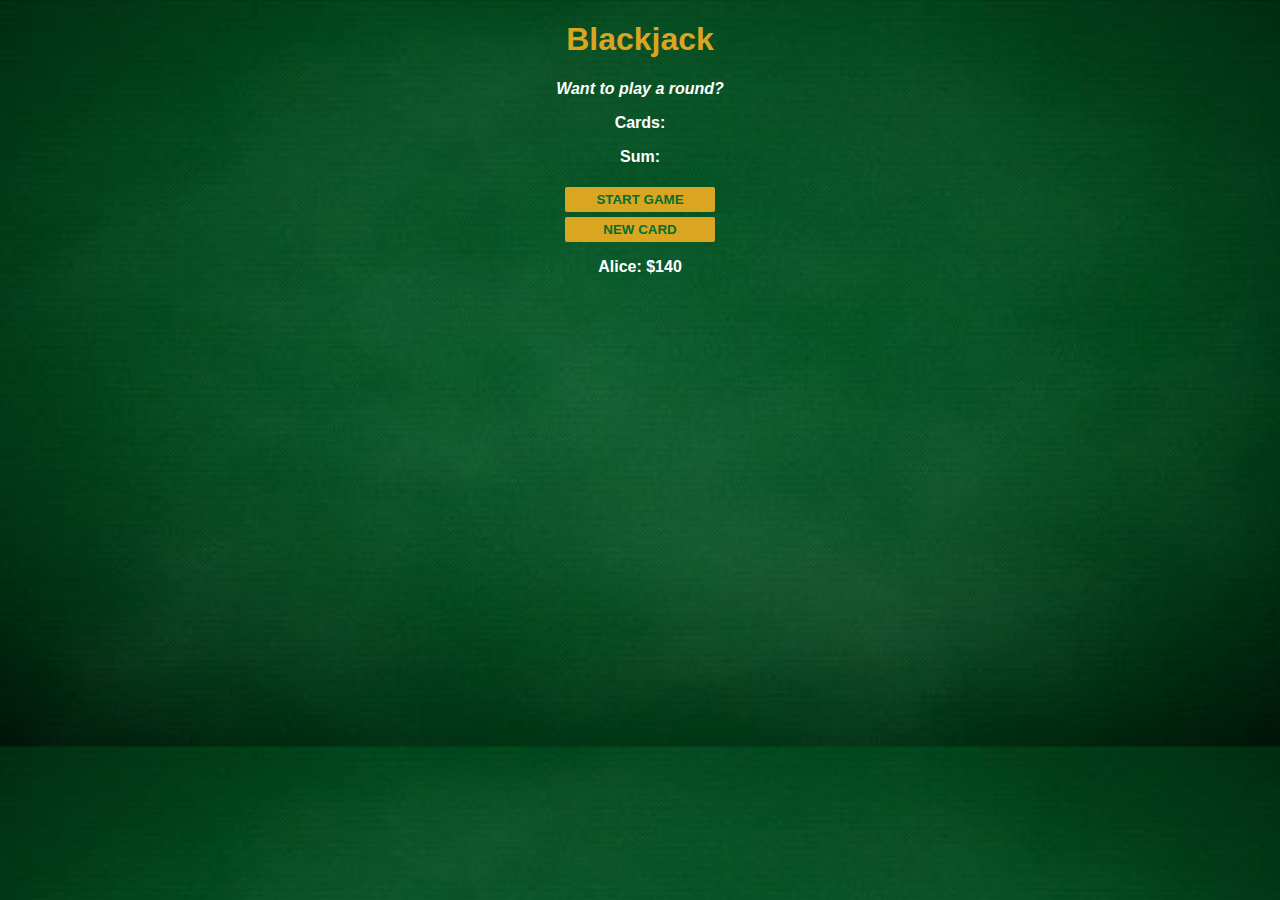
<file: #03- JavaScript/Blackjack Game/index.html>
<!DOCTYPE html>
<html lang="en">
<head>
    <meta charset="UTF-8">
    <meta name="Author" content="Mr. Killer">
    <title>Blackjack Game</title>
    <link rel="stylesheet" href="style.css">
</head>
<body>
    <h1>Blackjack</h1>
    <p id="message-el">Want to play a round?</p>
    <p id="cards-el">Cards:</p>
    <p id="sum-el">Sum:</p>
    <button onclick="startGame()">START GAME</button>
    <br>
    <button onclick="newCard()">NEW CARD</button>
    <p id="player-el"></p>
    <script src="main.js"></script>
</body>
</html>
</file>
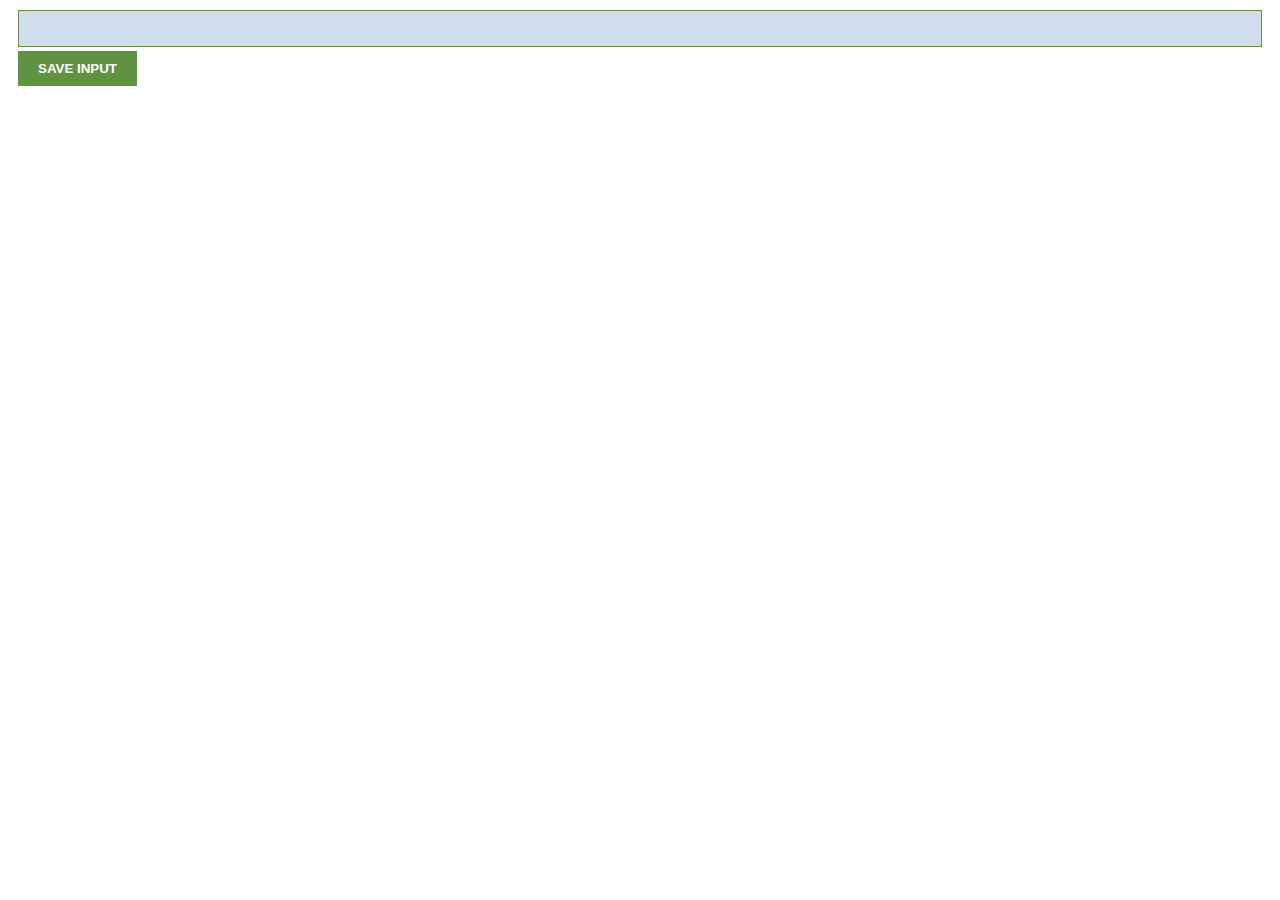
<file: #03- JavaScript/Chrome Extention/index.html>
<!DOCTYPE html>
<html lang="en">
<head>
    <meta charset="UTF-8">
    <meta name="Author" content="Mr. Killer">
    <title>Lead Tracker</title>
    <link rel="icon" href="icon.png" type="image/x-icon">
    <link rel="stylesheet" href="style.css" type="text/css">
</head>
<body>
    <input type="text" id="input-el">
    <button id="input-btn">SAVE INPUT</button>
    <ul id="ul-el"></ul>
    <script src="main.js"></script>
</body>
</html>
</file>
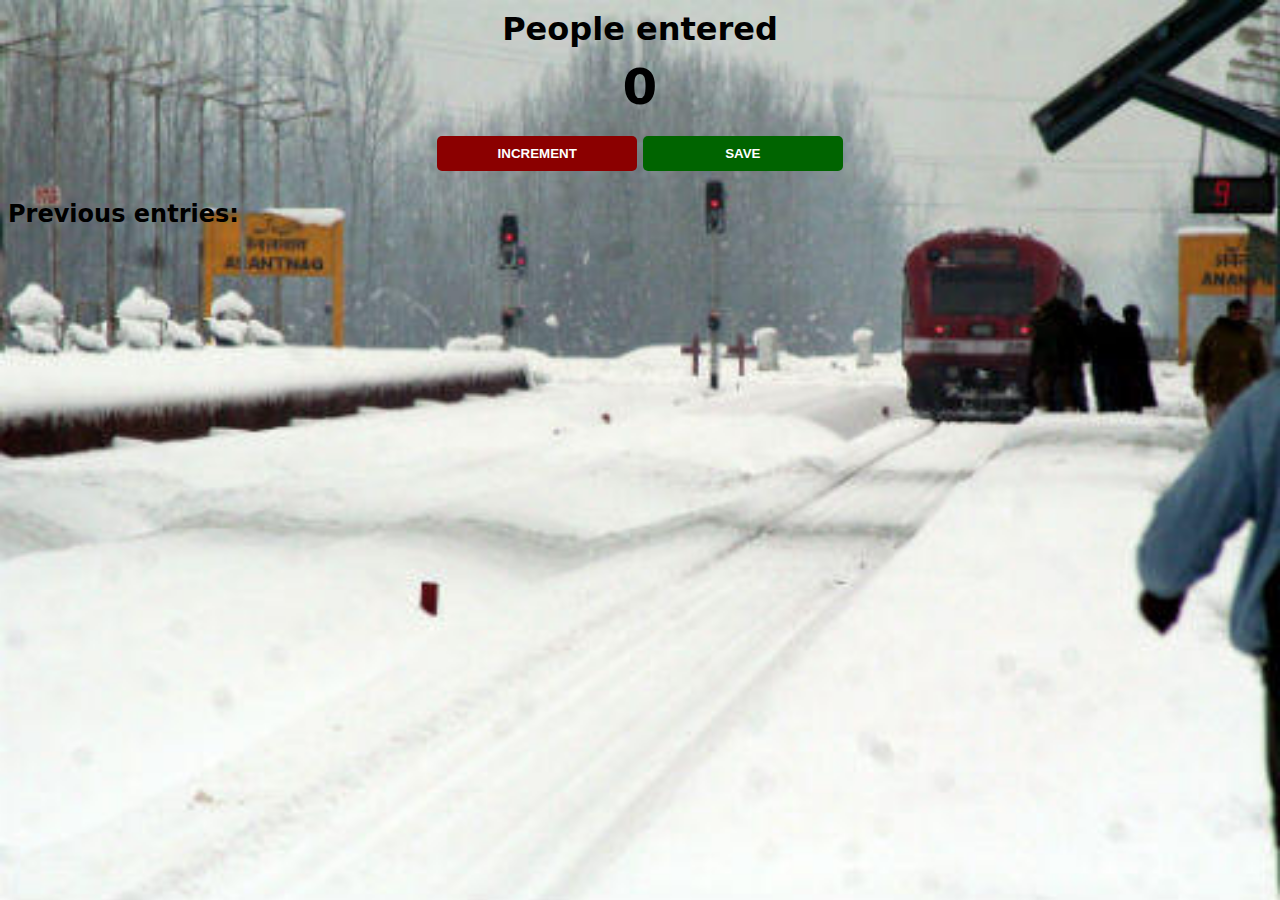
<file: #03- JavaScript/Passenger Counter/index.html>
<!DOCTYPE html>
<html lang="en">
<head>
    <meta charset="UTF-8">
    <meta name="Author" content="Mr. Killer">
    <title>Pessenger Counter</title>
    <link rel="stylesheet" href="style.css">
</head>
<body>
    <h1>People entered</h1>
    <h2 id="count-el">0</h2>
    <button id="increment-btn" onclick="increment()">INCREMENT</button>
    <button id="save-btn" onclick="save()">SAVE</button>
    <br>
    <p id="save-el">Previous entries: </p>
    <script src="index.js"></script>
</body>
</html>
</file>
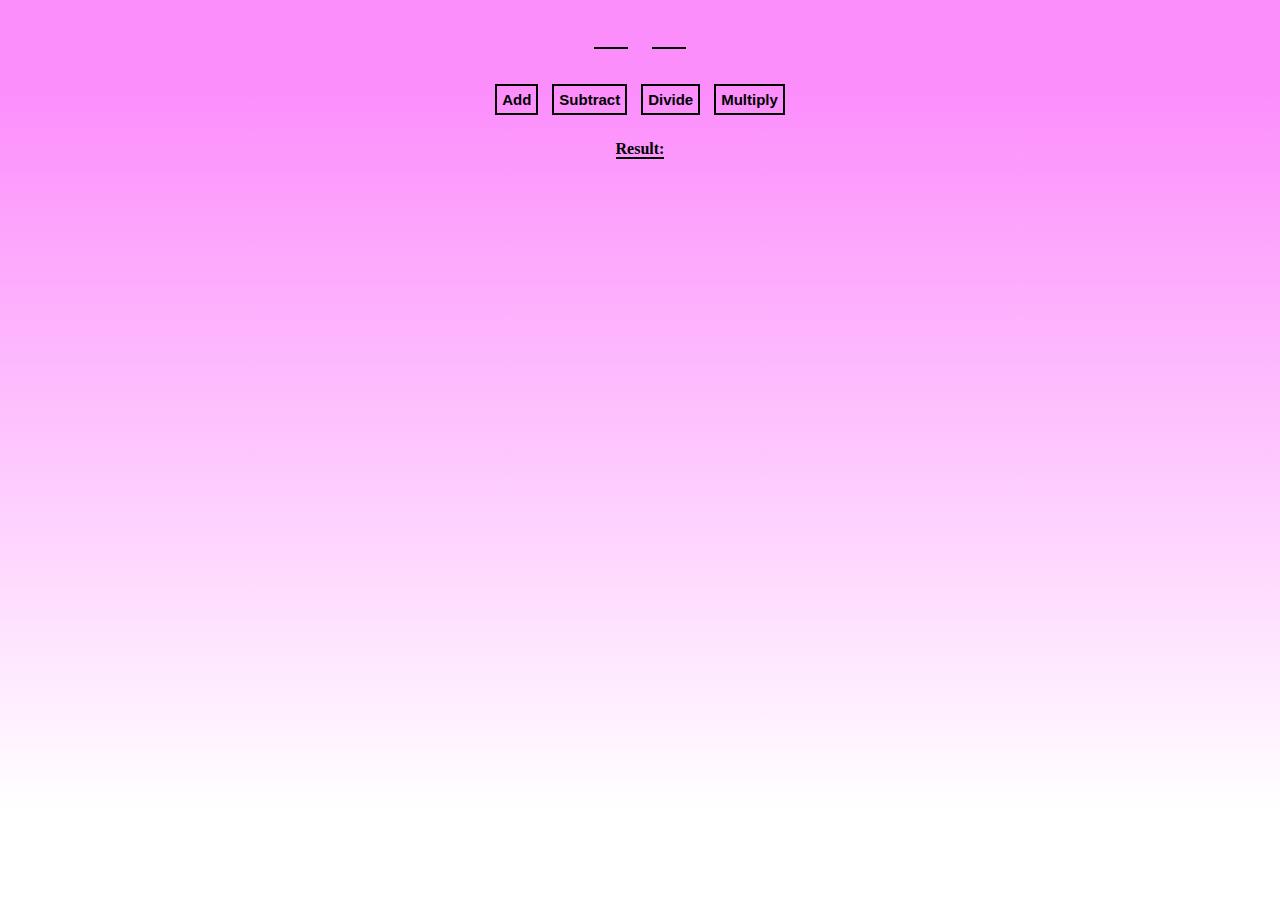
<file: #03- JavaScript/Simple Calculator/index.html>
<!DOCTYPE html>
<html lang="en">
  <head>
    <meta charset="UTF-8" />
    <meta name="Author" content="Mr. Killer" />
    <title>Blackjack Game</title>
    <link rel="stylesheet" href="style.css">
  </head>
  <body>
    <section>
      <input type="text" id="num-1" />
      <input type="text" id="num-2" />
    </section>
    <section>
      <button id="add-btn" onclick="Add()">Add</button>
      <button id="subtract-btn" onclick="Sub()">Subtract</button>
      <button id="divide-btn" onclick="Div()">Divide</button>
      <button id="multiply-btn" onclick="Mul()">Multiply</button>
    </section>
    <section>
      <label for="res-label">Result:</label>
      <label for="res-operation" id ="res-operation"></label>
    </section>
    <script src="main.js"></script>
  </body>
</html>
</file>
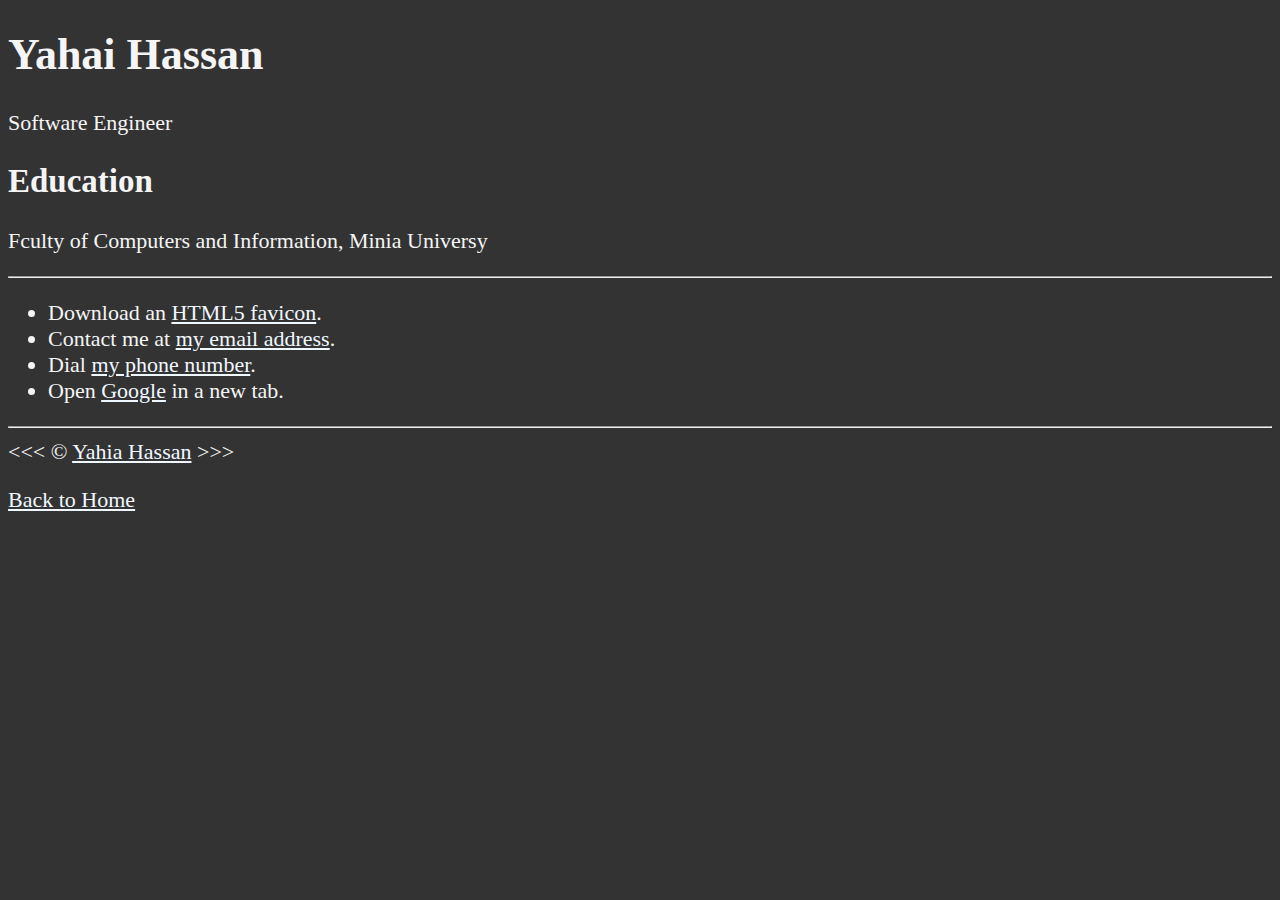
<file: #01- HTML/about.html>
<!DOCTYPE html>
<html lang="en">
  <head>
    <meta charset="UTF-8">
    <meta name="author" content="Yahia Hassan">
    <title>About Page</title>
    <link rel="icon" href="icon.png" type="image/x-icon">
    <link rel="stylesheet" href="main.css" type="text/css">
  </head>
  <body>
    <h1>Yahai Hassan</h1>
    <p>Software Engineer</p>
    <h2>Education</h2>
    <p>Fculty of Computers and Information, Minia Universy</p>
    <hr>

    <ul>
      <li>Download an <a href="icon.png" download>HTML5 favicon</a>.</li>
      <li>
        Contact me at
        <a href="mailto:yahia.hassan52@gmail.com">my email address</a>.
      </li>
      <li>Dial <a href="tel:+201092879263">my phone number</a>.</li>
      <li>
        Open <a href="https://google.com" target="_blank">Google</a> in a new
        tab.
      </li>
    </ul>

    <hr>
    &lt;&lt;&lt; &copy; <a href="about.html">Yahia Hassan</a> &gt;&gt;&gt;
    <p>
      <a href="/">Back to Home</a>
    </p>
  </body>
</html>
</file>
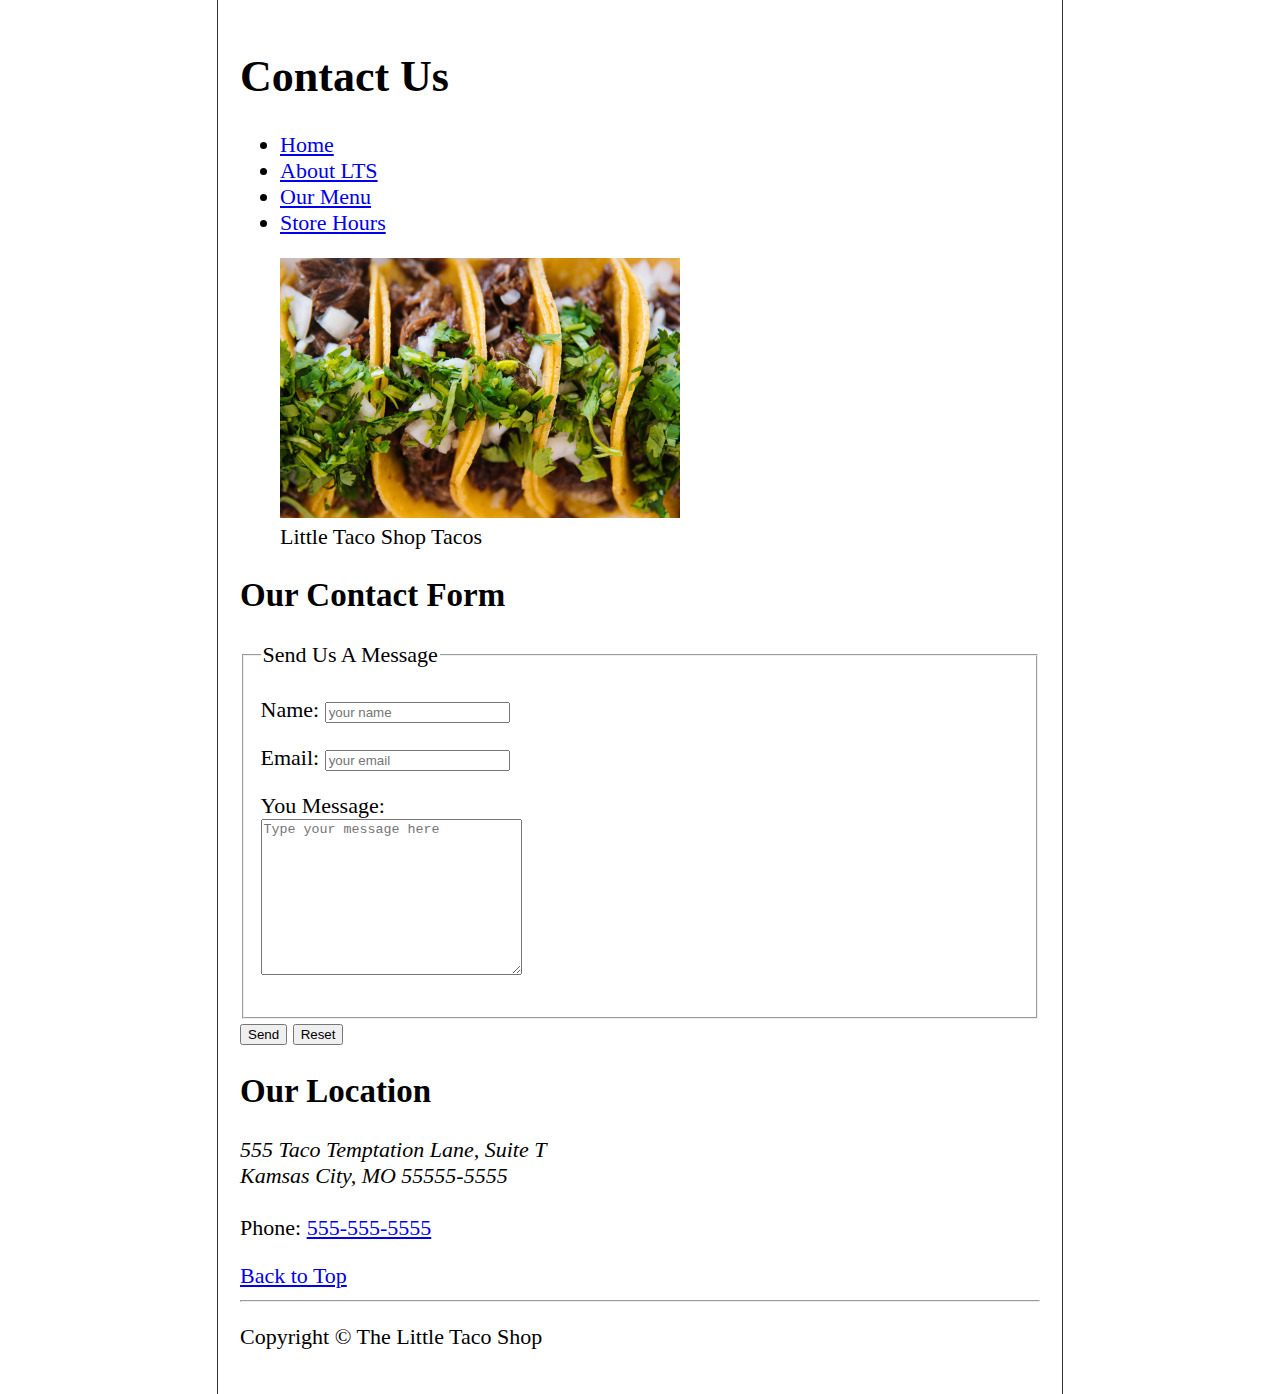
<file: #01- HTML/project/contact.html>
<!DOCTYPE html>
<html lang="en">
  <head>
    <meta charset="UTF-8">
    <meta name="author" content="Yahia Hassan">
    <meta
      name="description"
      content="Contact information for the Little Tacos Shop"
    >
    <title>Contact Us - LTS</title>
    <link rel="stylesheet" href="css/style.css" type="text/css">
    <link rel="shortcut icon" href="favicon.ico" type="image/x-icon">
  </head>
  <body>
    <header>
      <h1>Contact Us</h1>
      <nav>
        <ul>
            <li><a href="./index.html">Home</a></li>
            <li><a href="./index.html#about">About LTS</a></li>
            <li><a href="./index.html#menu">Our Menu</a></li>
            <li><a href="./hours.html">Store Hours</a></li>
        </ul>
      </nav>
      <figure>
        <img src="./img/tacos_close_up_400x260.png" alt="Tacos close up">
        <figcaption>Little Taco Shop Tacos</figcaption>
      </figure>
    </header>

    <main>
        <section>
            <h2>Our Contact Form</h2>
            <form action="https://httpbin.org/get" method="get">
                <fieldset>
                    <legend>Send Us A Message</legend>
                    <p>
                        <label for="name">Name: </label>
                        <input type="text" id="name" name="name" placeholder="your name" autocomplete="on" required>
                    </p>
                    <p>
                        <label for="email">Email: </label>
                        <input type="email" id="email" name="email" placeholder="your email" autocomplete="on" required>
                    </p>
                    <p>
                        <label for="message">You Message: </label>
                        <br>
                        <textarea name="message" id="message" cols="30" rows="10" placeholder="Type your message here"></textarea>
                    </p>
                </fieldset>
                <button type="submit">Send</button>
                <button type="reset">Reset</button>
            </form>
        </section>
        <section>
            <h2>Our Location</h2>
            <p>
                <address >555 Taco Temptation Lane, Suite T <br>
                Kamsas City, MO 55555-5555</address>
                <br>
                Phone: <a href="tel:+5555555555">555-555-5555</a>
            </p>
        </section>
      <a href="#">Back to Top</a>
    </main>
    <hr>
    <footer>
      <p>Copyright &copy; The Little Taco Shop</p>
    </footer>
  </body>
</html>
</file>
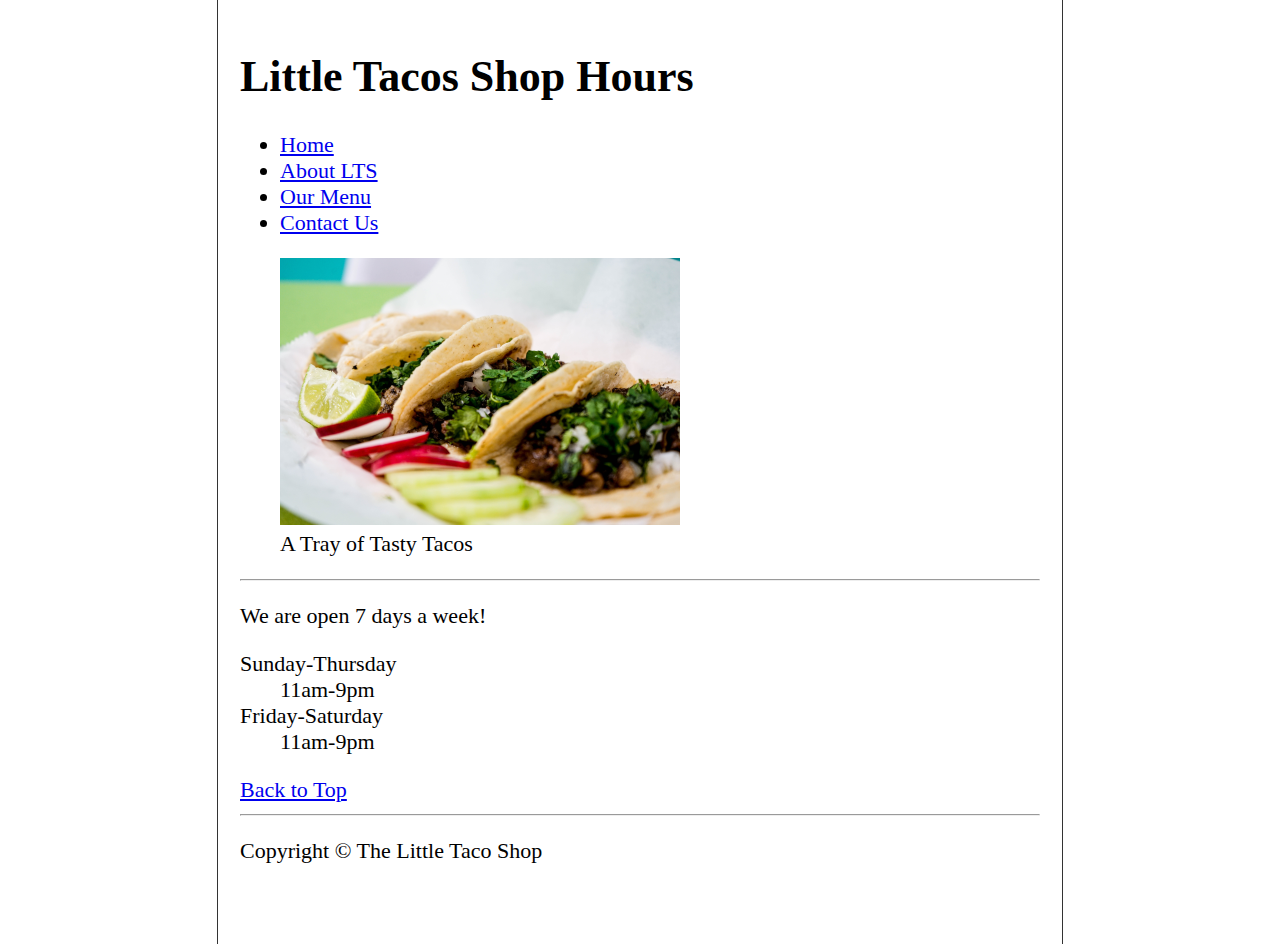
<file: #01- HTML/project/hours.html>
<!DOCTYPE html>
<html lang="en">
  <head>
    <meta charset="UTF-8">
    <meta name="author" content="Yahia Hassan">
    <meta
      name="description"
      content="Store Hours for the Little Tacos Shop"
    >
    <title>Shop Hours - LTS</title>
    <link rel="stylesheet" href="css/style.css" type="text/css">
    <link rel="shortcut icon" href="favicon.ico" type="image/x-icon">
  </head>
  <body>
    <header>
      <h1>Little Tacos Shop Hours</h1>
      <nav>
        <ul>
          <li><a href="./index.html">Home</a></li>
          <li><a href="/#about">About LTS</a></li>
          <li><a href="/#menu">Our Menu</a></li>
          <li><a href="contact.html">Contact Us</a></li>
        </ul>
      </nav>
      <figure>
        <img src="./img/tacos_tray_400x267.png" alt="Tacos Tray">
        <figcaption>A Tray of Tasty Tacos</figcaption>
      </figure>
    </header>
    <hr>
    <main>
      <article>
          <p>We are open 7 days a week!</p>
          <dl>
            <dt>Sunday-Thursday</dt>
            <dd>
              <time datetime="11:00">11am</time>-<time datetime="21:00"
                >9pm</time>
            </dd>
            <dt>Friday-Saturday</dt>
            <dd>
              <time datetime="11:00">11am</time>-<time datetime="23:00"
                >9pm</time
              >
            </dd>
          </dl>
      </article>
      <a href="#">Back to Top</a>
    </main>
    <hr>
    <footer>
      <p>Copyright &copy; The Little Taco Shop</p>
    </footer>
  </body>
</html>
</file>
<file: #01- HTML/main.css>
html {
  font-size: 22px;
}
body {
  background: #333;
  color: whitesmoke;
}

a {
  color: aliceblue;
}
a:visited {
  color: lightgray;
}
a:hover,
a:active {
  color: #eee;
}
table, tr,th,td,caption{
  border: 1px solid #eee;
  font-family: 'Courier New', Courier, monospace;
  border-collapse: collapse;
  padding: 0.5rem;
}
</file>
<file: #02- CSS/style.css>
@import url('https://fonts.googleapis.com/css2?family=Single+Day&display=swap');
*{
    padding: 0;
    margin: 0;
    box-sizing: border-box;
    color: lightsalmon;
}
html{
    font-size: 16px;
    margin-bottom: 10%;
}
header{
    width: 80%;
}
body{
    font-family: Verdana, Geneva, Tahoma, sans-serif;
    min-height: 100vh;
}
main{
    font-family: monospace;
    font-size: 1.5rem;
}
p{
    font-family: 'Single Day', cursive;
    font-size: 13px;
    color: purple;
    text-indent: 2em;
    text-align: justify;
}
h1{
    border: 5px double red;
    width: 60%;
    padding: 1em;
    margin: 1.5em;
}
h1, h2{
    color: blue;
}
p span{
    text-transform: uppercase;
    background-color: gold;
    text-decoration: solid line-through;
}
.gray{
    color: gray;
}
.first{
    font-size: 1rem;
}
#second{
    font-style: italic;
    font-size: 1em;
}
#third{
    font-size: 1.5em;
}
.article-4{
    letter-spacing: 0.5em;
    word-spacing: 2em;
}
.article-5{
    width: 40ch;
    line-height: 1.7;
    font-weight: bolder;
    font-style: oblique;
}
.container{
    border: 5px dashed hsl(176, 69%, 60%);
    font-size: 1.5rem;
    padding: 1em 2em 1em 3em;
    margin-top: 1rem;
    margin-right: 2rem;
    margin-bottom: 1rem;
    margin-left: 2rem;
    outline: 4px solid #5f59d4;
    outline-offset: 2.8px;
}
.circle{
    width: 100px;
    height: 100px;
    margin: 2em auto;
    border: 2px solid black;
    background-color: gold;
    outline: 2px solid red;
    outline-offset: 2px;
    border-radius: 50%;
}
input, button{
    font: inherit;
}
</file>
<file: #01- HTML/project/css/style.css>
html {
    font-size: 22px;
}

body {
    min-height: 100vh;
    max-width: 800px;
    margin: 0 auto;
    padding: 1rem;
    border-left: 1px solid #333;
    border-right: 1px solid #333;
}

th, td, caption {
    border: 1px solid #333;
    font-family: 'Courier New', Courier, monospace;
    border-collapse: separate;
    padding: 0.5rem;
}
</file>
<file: #02- CSS/part 1/style.css>
@import url('https://fonts.googleapis.com/css2?family=Single+Day&display=swap');
*{
    padding: 0;
    margin: 0;
    box-sizing: border-box;
    color: lightsalmon;
}
html{
    font-size: 16px;
    margin-bottom: 10%;
}
header{
    width: 80%;
}
body{
    font-family: Verdana, Geneva, Tahoma, sans-serif;
    min-height: 100vh;
}
main{
    font-family: monospace;
    font-size: 1.5rem;
}
p{
    font-family: 'Single Day', cursive;
    font-size: 13px;
    color: purple;
    text-indent: 2em;
    text-align: justify;
}
h1{
    border: 5px double red;
    width: 60%;
    padding: 1em;
    margin: 1.5em;
}
h1, h2{
    color: blue;
}
p span{
    text-transform: uppercase;
    background-color: gold;
    text-decoration: solid line-through;
}
.gray{
    color: gray;
}
.first{
    font-size: 1rem;
}
#second{
    font-style: italic;
    font-size: 1em;
}
#third{
    font-size: 1.5em;
}
.article-4{
    letter-spacing: 0.5em;
    word-spacing: 2em;
}
.article-5{
    width: 40ch;
    line-height: 1.7;
    font-weight: bolder;
    font-style: oblique;
}
.container{
    border: 5px dashed hsl(176, 69%, 60%);
    font-size: 1.5rem;
    padding: 1em 2em 1em 3em;
    margin-top: 1rem;
    margin-right: 2rem;
    margin-bottom: 1rem;
    margin-left: 2rem;
    outline: 4px solid #5f59d4;
    outline-offset: 2.8px;
}
.circle{
    width: 100px;
    height: 100px;
    margin: 2em auto;
    border: 2px solid black;
    background-color: bisque;
    outline: 2px solid red;
    outline-offset: 2px;
    border-radius: 50%;
}
input, button{
    font: inherit;
}
a{
    text-decoration: none;
    font-size: 1.5em;
    color: hsl(200, 70%, 40%);
}
a:visited{
    color: #5f59d4;
}
a:hover,a:focus{
    font-size: 2em;
    color: hsl(190, 70%, 40%);
    background-color: whitesmoke;
}
a:active{
    color: crimson;
}
ol{
    list-style-type: lower-alpha;
    padding: 0;    
}
ul{
    list-style-type: square;
    line-height-step: 1.5;
    list-style-position: inside;
    text-align: center;
    list-style-image: url("./img/checkmark.png");
    color: red;
    list-style: square url(./img/checkmark.png) inside;
}
ul ::marker{
    color: red;
    font-family: fantasy;
    content: "Only $5 >> ";
}
</file>
<file: #03- JavaScript/Blackjack Game/style.css>
body{
    background:url("table.jpg");
    background-size: cover;
    font-family: 'Trebuchet MS', 'Lucida Sans Unicode', 'Lucida Grande', 'Lucida Sans', Arial, sans-serif;
    color: white;
    font-weight: bold;
    text-align: center;
}
h1{
    color: goldenrod;
}
#message-el{
    font-style: italic;
}
button{
    background-color: goldenrod;
    color: #016f32;
    width: 150px;
    border: none;
    border-radius: 2px;
    font-weight: bold   ;
    padding: 5px;
    margin-top: 5px;
}
</file>
<file: #03- JavaScript/Chrome Extention/style.css>
body{
    margin-top: 0px;
    padding: 10px;
    font-family: Arial, Helvetica, sans-serif;
    min-width: 400px;
}
input{
    padding: 10px;
    width: 100%;
    box-sizing: border-box;
    border: 1px solid #5f9341;
    background-color: #d0ddec;
}
button{
    padding: 10px 20px;
    margin-top: 4px;
    background-color: #5f9341;
    color: white;
    font-weight: bold;
    border: none;
}
ul{
    margin-top: 20px;
    list-style: none;
    padding: 0px;
}
li{
    margin-top: 10px;
}
li a{
    color: #5f9341;
}
</file>
<file: #03- JavaScript/Passenger Counter/style.css>
body{
    background-image: url('station.jpg');
    background-size: cover;
    font-family: system-ui, -apple-system, BlinkMacSystemFont, 'Segoe UI', Roboto, Oxygen, Ubuntu, Cantarell, 'Open Sans', 'Helvetica Neue', sans-serif;
    font-weight: bold;
    text-align: center;
}

h1{
    margin-top: 10px;
    margin-bottom: 10px;
}

h2{
    font-size: 50px;
    margin-top: 0px;
    margin-bottom: 20px;
}

button{
    border: none;
    border-radius: 5px;
    padding-top: 10px;
    padding-bottom: 10px;
    width: 200px;
    font-weight: bold;
    color: white;
    margin-bottom: 5px
}

p{
    text-align: justify;
    font-size: 1.5rem;
}

#increment-btn{
    background: darkred;
}

#save-btn{
    background: darkgreen;
}
</file>
<file: #03- JavaScript/Simple Calculator/style.css>
html{
    width: 100%;
    height: 100%;
}

body{
    background: linear-gradient(180deg,#fc8efc 10%,#fff 90%);
    text-align: center;
    font-weight: bold;
}
section{
    margin-top: 20px;
}

input{
    background: inherit;
    border-top: none;
    border-left: none;
    border-bottom: 2px solid black;
    border-right: none;
    width: 30px;
    margin: 10px;
    text-align: center;
}

button{
    background: inherit;
    border: solid black 2px;
    font-size: 15px;
    font-weight: bold;
    padding: 5px;
    margin: 5px;
}

label{
    border-top: none;
    border-left: none;
    border-bottom: 2px solid black;
    border-right: none;
}

#res-operation{
    color: darkred;
}
</file>
